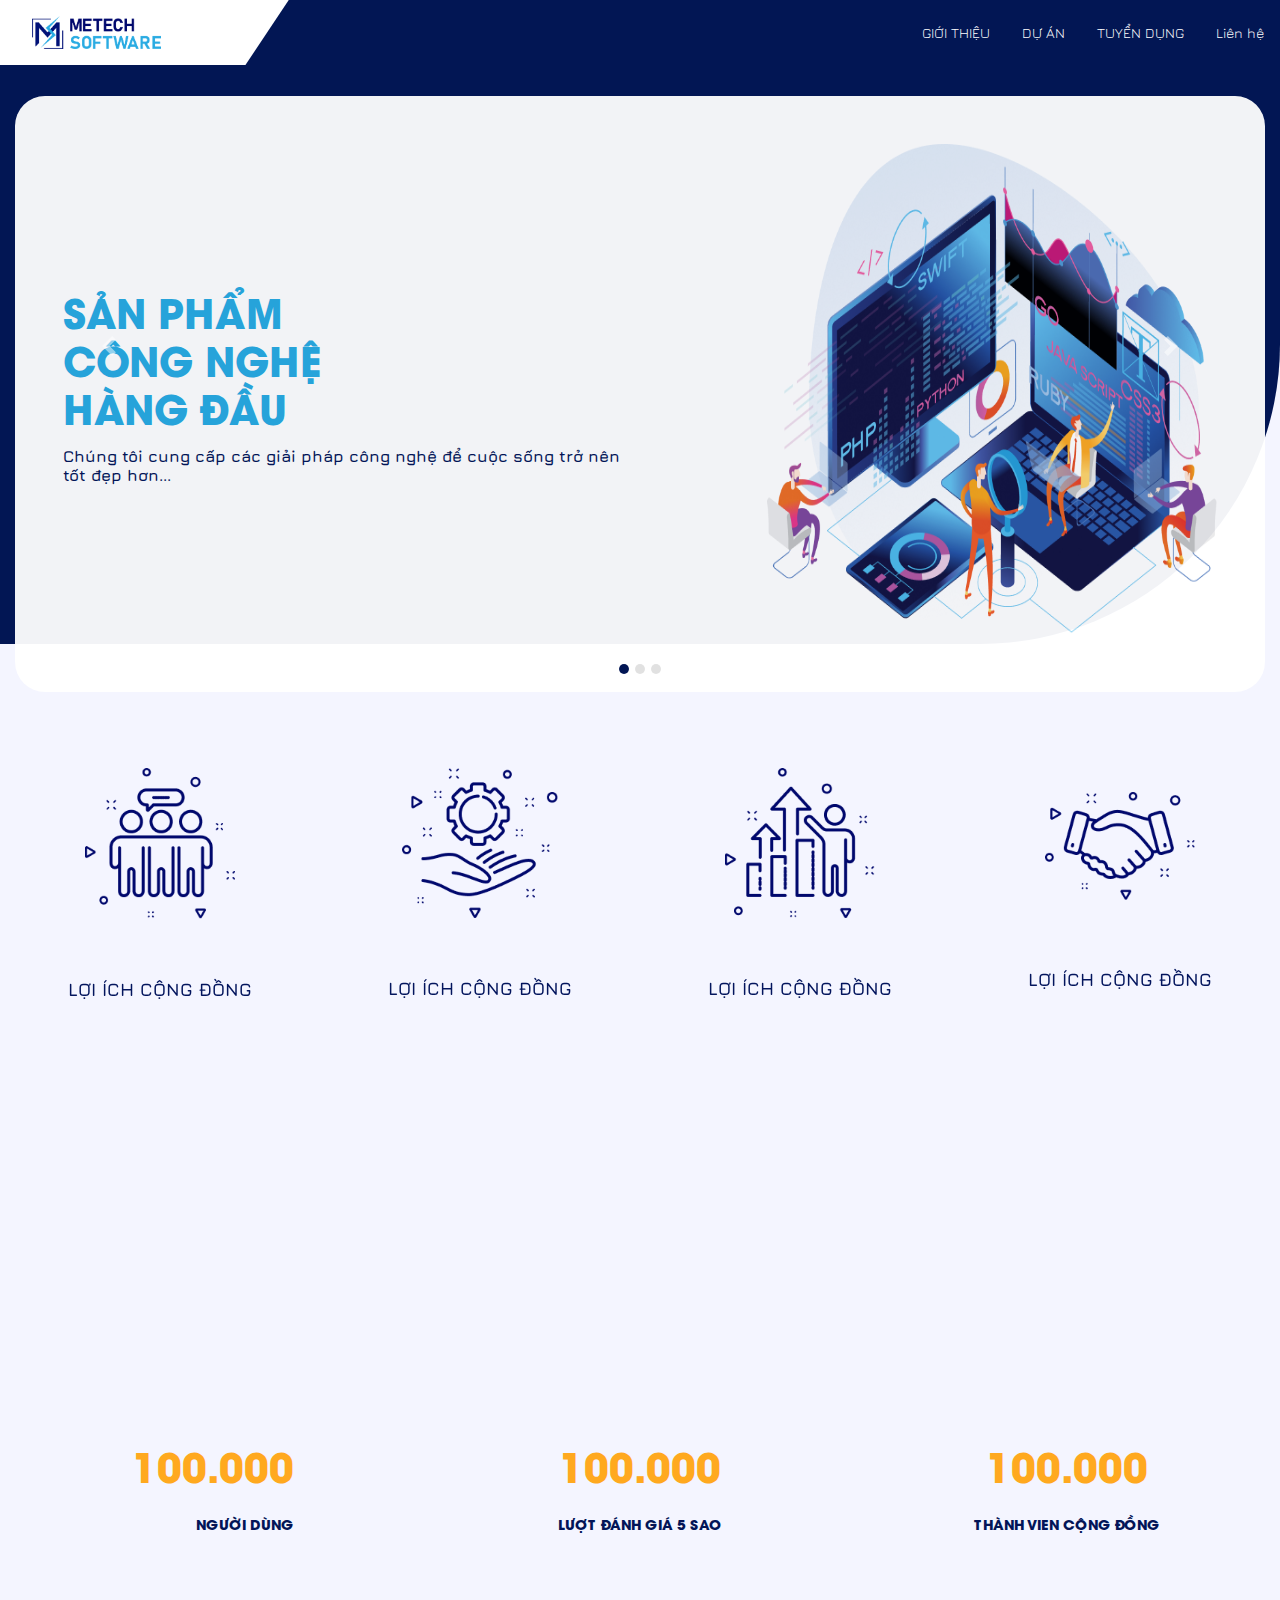
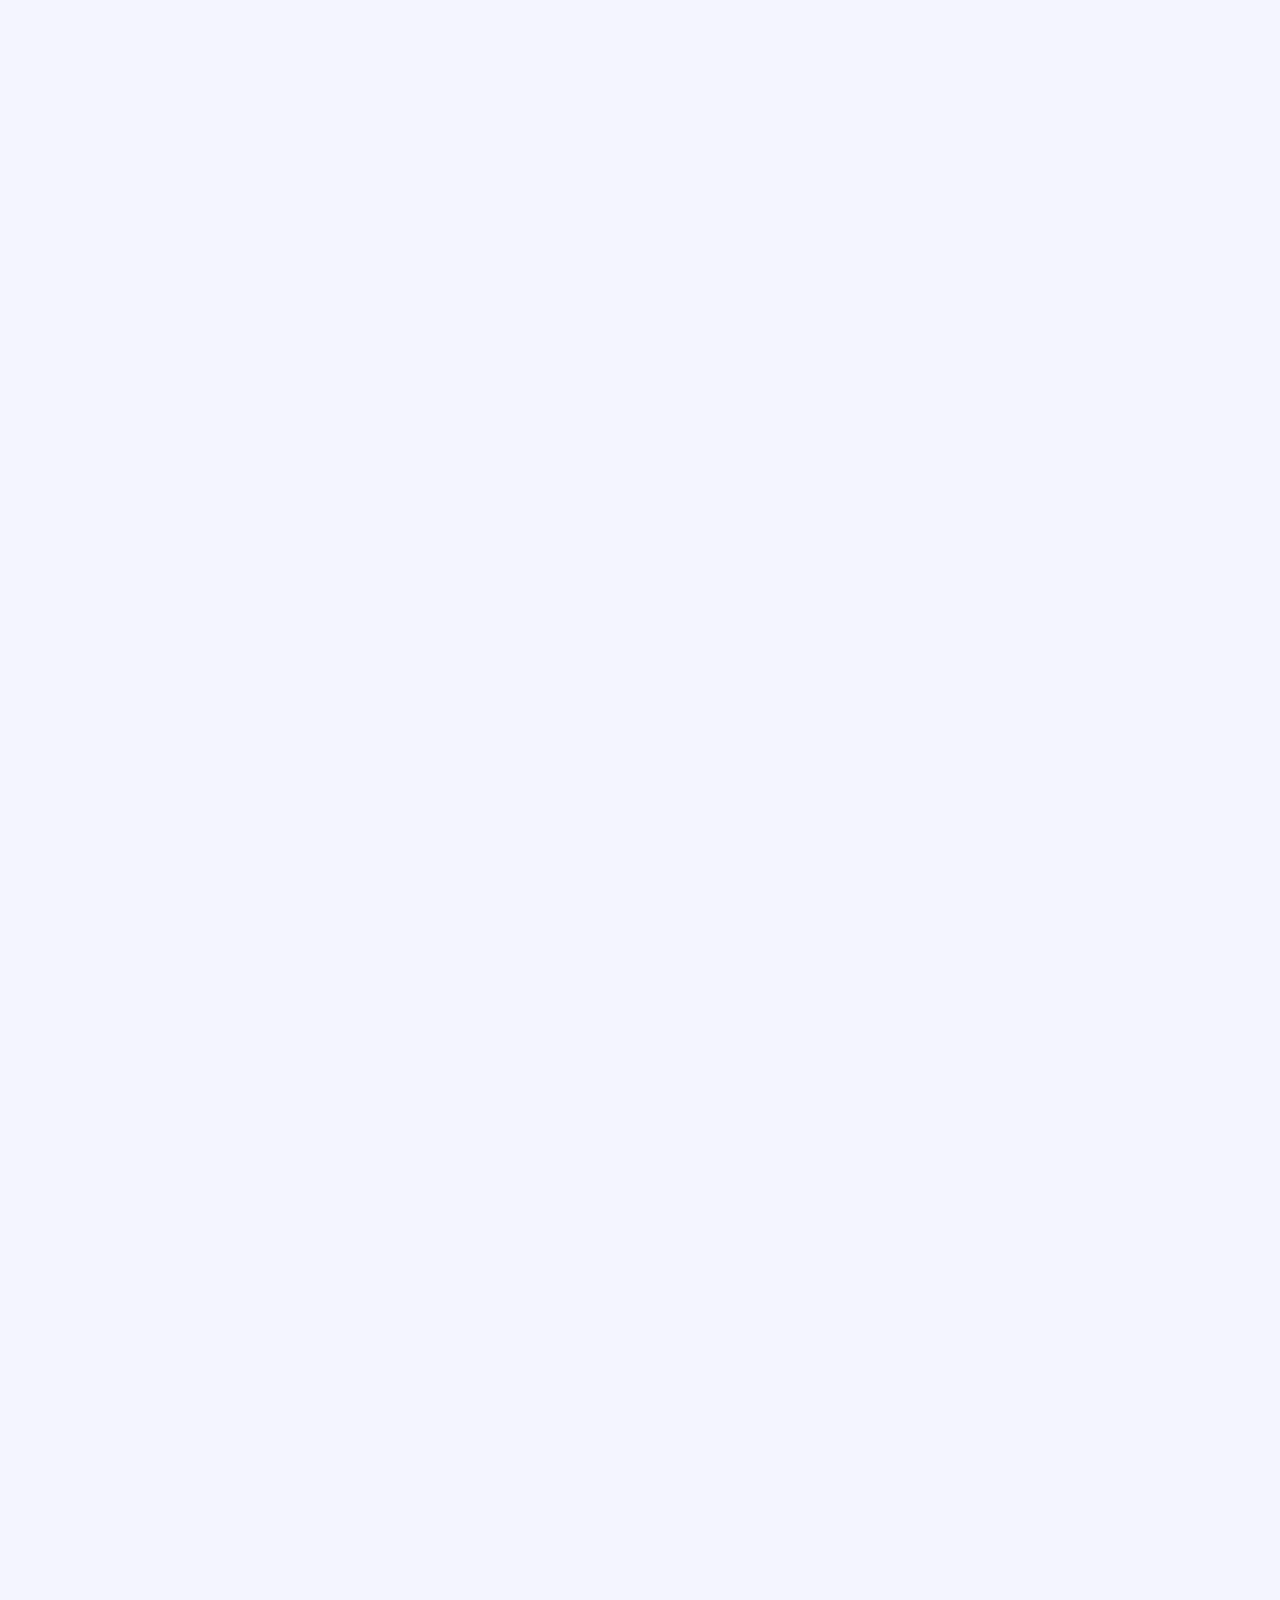
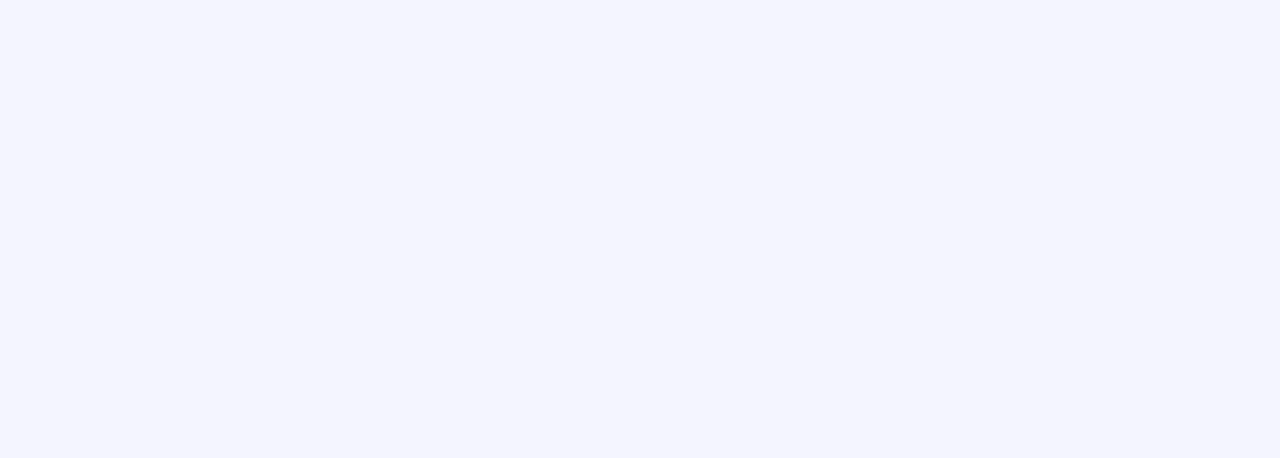
<file: index.html>
<!DOCTYPE html>
<html lang="en">

<head>
    <title>Metech Software</title>
    <meta charset="utf-8">
    <meta name="viewport" content="width=device-width, initial-scale=1, shrink-to-fit=no">
    <link rel="icon" type="image/png" sizes="16x16" href="/asset/image/favicon.png">
    <link href="https://fonts.googleapis.com/css?family=Jura:400,600&display=swap" rel="stylesheet">
    <link rel="stylesheet" href="/asset/font/fonts-vie-avantgarde/fonts.css">
    <link rel="stylesheet" href="/asset/font/font-awesome/css/all.min.css">
    <link rel="stylesheet" href="/asset/cdn/bootstrap-4.3.1-dist/css/bootstrap.min.css">

    <!-- Aos animation -->
    <link href="https://unpkg.com/aos@2.3.1/dist/aos.css" rel="stylesheet">

    <link rel="stylesheet" href="/asset/css/style.css">
    <link rel="stylesheet" href="./asset/css/developer.css">

    <!-- Link Animation -->
    <link rel="stylesheet" href="./asset/Animate/aos.css">
</head>


<body>
    <div class="home">
        <header id="header" class="myHeader"></header>
        <section class="content-slide mt-5">
            <div class="container">
                <div id="carouselExampleIndicators" class="carousel slide" data-ride="carousel" data-interval="3000">
                    <ol class="carousel-indicators">
                        <li data-target="#carouselExampleIndicators" data-slide-to="0" class="active"></li>
                        <li data-target="#carouselExampleIndicators" data-slide-to="1"></li>
                        <li data-target="#carouselExampleIndicators" data-slide-to="2"></li>
                    </ol>
                    <div class="carousel-inner">
                        <div class="carousel-item active h-100">
                            <div class="card card-slider">
                                <div class="card-body p-5">
                                    <div class="row align-items-center">
                                        <div class="col-md-6 text-md-left text-center">
                                            <h1 class="text-uppercase bold light-blue">Sản phẩm<br>công
                                                nghệ<br>hàng đầu
                                            </h1>
                                            <h6 class="font-jura dark-blue font-bold">Chúng tôi cung cấp các
                                                giải pháp
                                                công nghệ để cuộc sống trở nên tốt đẹp hơn...</h6>
                                        </div>
                                        <div class="col-md-6 text-md-right text-center">
                                            <img class="" src="/asset/image/background/home/slider-firt.png"
                                                alt="First slide">
                                        </div>
                                    </div>
                                </div>
                            </div>
                        </div>
                        <div class="carousel-item h-100">
                            <div class="card card-slider">
                                <div class="card-body p-5">
                                    <div class="row align-items-center">
                                        <div class="col-md-6 text-md-left text-center">
                                            <h1 class="text-uppercase bold light-blue">giải pháp<br>cho
                                                sự<br>thành công
                                            </h1>
                                            <h6 class="font-jura dark-blue font-bold">Chúng tôi cung cấp các
                                                giải pháp
                                                công nghệ để cuộc sống trở nên tốt đẹp hơn...</h6>
                                        </div>
                                        <div class="col-md-6 text-md-right text-center">
                                            <img class="" src="/asset/image/background/home/slider-second.png"
                                                alt="Second slide">
                                        </div>
                                    </div>
                                </div>
                            </div>
                        </div>
                        <div class="carousel-item h-100">
                            <div class="card card-slider">
                                <div class="card-body p-5">
                                    <div class="row align-items-center">
                                        <div class="col-md-6 text-md-left text-center">
                                            <h1 class="text-uppercase bold light-blue">đội ngũ<br> phát
                                                triển<br> tận
                                                tâm</h1>
                                            <h6 class="font-jura dark-blue font-bold">Chúng tôi cung cấp các
                                                giải pháp
                                                công nghệ để cuộc sống trở nên tốt đẹp hơn...</h6>
                                        </div>
                                        <div class="col-md-6 text-md-right text-center">
                                            <img class="" src="/asset/image/background/home/slider-end.png"
                                                alt="Third slide">
                                        </div>
                                    </div>
                                </div>
                            </div>
                        </div>
                    </div>
                    <a class="carousel-control-prev" href="#carouselExampleIndicators" role="button" data-slide="prev">
                        <span class="carousel-control-prev-icon" aria-hidden="true"></span>
                        <span class="sr-only">Previous</span>
                    </a>
                    <a class="carousel-control-next" href="#carouselExampleIndicators" role="button" data-slide="next">
                        <span class="carousel-control-next-icon" aria-hidden="true"></span>
                        <span class="sr-only">Next</span>
                    </a>
                </div>
            </div>
        </section>

        <section id="why" data-aos="fade-up">
            <div class="container">
                <div class="row ">
                    <div class="col-lg-3 col-md-6 col-6 d-flex justify-content-center">
                        <div class="card pt-4 card-why">
                            <div class="card-body text-center">
                                <img src="./asset/image/benefit.png" alt="" class="card-img-top w-75" />
                            </div>
                            <div class="card-body text-center">
                                <h5 class="card-title solution-title font-jura font-bold">LỢI ÍCH CỘNG ĐỒNG</h5>
                            </div>
                        </div>
                    </div>

                    <div class="col-lg-3 col-md-6 col-6 d-flex justify-content-center">
                        <div class="card pt-4 card-why">
                            <div class="card-body text-center">
                                <img src="./asset/image/setting-acount.png" alt="" class="card-img-top w-75" />

                            </div>
                            <div class="card-body text-center">
                                <h5 class="card-title solution-title font-jura font-bold">LỢI ÍCH CỘNG ĐỒNG</h5>
                            </div>
                        </div>
                    </div>

                    <div class="col-lg-3 col-md-6 col-6 d-flex justify-content-center">
                        <div class="card pt-4 card-why">
                            <div class="card-body text-center">
                                <img src="./asset/image/develope.png" alt="" class="card-img-top w-75" />
                            </div>
                            <div class="card-body text-center">
                                <h5 class="card-title solution-title font-jura font-bold">LỢI ÍCH CỘNG ĐỒNG</h5>
                            </div>

                        </div>
                    </div>

                    <div class="col-lg-3 col-md-6 col-6 d-flex justify-content-center">
                        <div class="card pt-5 card-why">
                            <div class="card-body text-center">
                                <img src="./asset/image/service.png" alt="" class="card-img-top w-75" />
                            </div>
                            <div class="card-body text-center">
                                <h5 class="card-title solution-title font-jura font-bold">LỢI ÍCH CỘNG ĐỒNG</h5>
                            </div>

                        </div>
                    </div>
                </div>
            </div>
        </section>

        <section class="data">
            <div class="container">
                <div class="row px-5 mb-5">
                    <div data-aos="fade-right" class="col-lg-4 col-md-12 col-12 data-content mt-5">
                        <h4 class="data-title bold">SỐ LIỆU THỐNG KÊ</h4>
                        <p class="description font-jura font-bold">
                            Các dự án của chúng tôi đã kết nối hàng ngàn người sử dụng và tạo nên một cộng đồng vững
                            mạnh. Hãy
                            nhìn lại
                            những số
                            liệu thống kê đáng chú ý của chúng tôi:
                        </p>
                    </div>
                    <div data-aos="fade-left" class="col-lg-8 col-md-12 col-12 text-center mt-5 ">
                        <img src="./asset/image/Chart.png" alt="" class="w-75 chart">
                    </div>
                </div>

                <div class="row">
                    <div class="col-lg-4 col-md-4 col-4 text-right d-flex justify-content-center">
                        <div>
                            <p class="counter counter-number bold">100.000</p>
                            <h4 class="counter-title bold">NGƯỜI DÙNG</h4>
                        </div>
                    </div>

                    <div class="col-lg-4 col-md-4 col-4 text-center d-flex justify-content-center">
                        <div>
                            <p class="counter counter-number bold">100.000</p>
                            <h4 class="counter-title bold">LƯỢT ĐÁNH GIÁ 5 SAO</h4>
                        </div>
                    </div>

                    <div class="col-lg-4 col-md-4 col-4 text-center d-flex justify-content-center">
                        <div>
                            <p class="counter counter-number bold">100.000</p>
                            <h4 class="counter-title bold">THÀNH VIEN CỘNG ĐỒNG</h4>
                        </div>
                    </div>
                </div>
            </div>
        </section>

        <section class="strength" data-aos="fade-up">
            <div class="container">
                <h3 class="strength-text mx-5">MỘT SỐ ĐIỂM MẠNH</h3>
                <div class="row mx-2">
                    <div class="col-lg-4 col-md-12 col-12">
                        <div class="card pt-4 card-strength">
                            <div class="card-body card-box">
                                <img src="./asset/image/Frame.png" alt="" class="card-img-top w-25" />
                            </div>
                            <div class="card-body card-box">
                                <h5 class="card-title strength-title bold">Cộng đồng</h5>
                                <p class="strength-content font-jura ">
                                    Cộng đồng chúng tôi xây dựng Giúp con người kết nối với nhau dễ dàng hơn. Đáp ứng
                                    những nhu
                                    cầu mà công
                                    ty khác chưa
                                    thực hiện tốt cho các bạn. Metech Software mang theo ý tưởng "Cung cấp cho khách
                                    hàng sự
                                    chất lượng",
                                    Chúng tôi sẻ chia
                                    đến cộng đồng chính là sự đam mê, sáng tạo, tỉ mỉ... và tất cả đều thấy được trong
                                    các công
                                    việc của
                                    nhóm
                                </p>
                            </div>
                        </div>
                    </div>

                    <div class="col-lg-4 col-md-12 col-12">
                        <div class="card pt-4 card-strength">
                            <div class="card-body card-box">
                                <img src="./asset/image/technology.png" alt="" class="card-img-top w-25" />
                            </div>
                            <div class="card-body card-box">
                                <h5 class="card-title strength-title bold">Công nghệ</h5>
                                <p class="strength-content font-jura ">
                                    Công nghệ chúng tôi mang lại là sự áp dụng một cách tiếp cận có hệ thống, có kỷ
                                    luật, và
                                    định lượng được
                                    cho việc phát
                                    triển, sử dụng và bảo trì phần mềm. Tư vấn thiết kế, triển khai giải pháp CNTT tổng
                                    thể cho
                                    người dùng.
                                </p>
                            </div>
                        </div>
                    </div>

                    <div class="col-lg-4 col-md-12 col-12">
                        <div class="card pt-4 card-strength">
                            <div class="card-body card-box">
                                <img src="./asset/image/solution.png" alt="" class="card-img-top w-25" />
                            </div>
                            <div class="card-body card-box">
                                <h5 class="card-title strength-title bold">Giải pháp</h5>
                                <p class="strength-content font-jura ">
                                    Giải pháp cho quản trị đào tạo nghiên cứu và các giải pháp tổng thể cho ngành công
                                    nghệ
                                    thông tin (giải
                                    pháp hỗ trợ
                                    nhanh chóng, chăm sóc khách hàng...) Chúng tôi không chỉ phát triển các giải pháp
                                    đáp ứng
                                    nhu cầu sử
                                    dụng cho con người
                                    mà còn đào tạo nhân lực để nối tiếp tương lai.
                                </p>
                            </div>
                        </div>
                    </div>
                </div>
            </div>
        </section>

        <section id="content">
            <div class="container">
                <div class="row">
                    <div data-aos="fade-up" class="col-lg-6 col-md-6 col-12 align-self-center">
                        <div class="img-item-1 text-item-1 bold">
                            <h1 class="phone">ứng dụng vì lợi ích cộng đồng</h1>
                            <p class="phone">Cùng chúng tôi chia sẻ dự án <img src="./asset/image/goshare.png" alt="">
                                cho cộng
                                đồng của bạn. Nơi giúp bạn giúp bạn đăng
                                tin chia sẽ những món đồ, vật dụng cho những
                                người cần nhanh chóng và dễ dàng
                            </p>
                            <img class="desktop" src="./asset/image/multi-phone.png" alt="">
                        </div>
                    </div>
                    <div data-aos="fade-up" class="col-lg-6 col-md-6 col-12 design-item-1 ">
                        <div class="">
                            <div class="row">
                                <div class="img-messS desktop">
                                    <img src="./asset/image/messenger-small.png" alt="" class="w-50"srcset="">
                                </div>
                                <div class="img-messL desktop">
                                    <img src="./asset/image/messenger-large.png" alt="" class="w-50"srcset="">
                                </div>
                            </div>
                            <div class="img-item-1 text-item-1 bold">
                                <h1 class="desktop">ứng dụng vì lợi ích cộng đồng</h1>
                                <p class="desktop py-2">Cùng chúng tôi chia sẻ dự án <img
                                        src="./asset/image/goshare.png" alt=""> cho cộng
                                    đồng của bạn. Nơi giúp bạn giúp bạn đăng
                                    tin chia sẽ những món đồ, vật dụng cho những
                                    người cần nhanh chóng và dễ dàng
                                </p>
                                <img class="phone" src="./asset/image/multi-phone.png" alt="">
                                <h5>tải ngay ứng dụng trên</h5>
                            </div>
                            <div class="iconApp-item-1">
                                <div class="container">
                                    <div class="row">
                                        <div class="col-sm-6 col-6">
                                            <img src="./asset/image/Ios-icon.png" alt="iosApp">
                                        </div>
                                        <div class="col-sm-6 col-6">
                                            <img src="./asset/image/CHPlay-icon.png" alt="chApp">
                                        </div>
                                    </div>
                                </div>
                            </div>
                        </div>
                    </div>
                </div>

                <!------------------------------------------------------->

                <div class="row">
                    <div data-aos="fade-up" class="col-lg-6 col-md-6 col-12 design-item-2">
                        <div class="img-mess-left text-right desktop">
                            <img src="./asset/image/messenger-large-left-1.png" alt="">
                        </div>
                        <div class="text-item-2 bold">
                            <h1>ứng dụng PHÁT TRIỂN GIẢI PHÁP</h1>
                            <p class="font-jura py-2"> <img src="./asset/image/C.png" alt="C"><span
                                    class="px-1">chotdon.vn</span> Tạo
                                và chốt đơn hàng nhanh chóng và tiện lợi, tiết kiệm chi phí
                                và thời gian, giải pháp hàng đầu cho các streamer bán hàng.</p>
                            <h5>tÌM HIỂU THÊM TẠI <a href="#" class="text-warning">chotdon.vn</a></h5>
                        </div>
                    </div>
                    <div data-aos="fade-up" class="col-lg-6 col-md-6 col-12 design-item-2 ">
                        <div class="img-mess-1-right desktop">
                            <img src="./asset/image/messenger-large-right-1.png" alt="" class="w-100">
                        </div>
                        <div class="img-mess-2-right desktop">
                            <img src="./asset/image/messenger-large-right-2.png" class="w-100" alt="">
                        </div>
                        <div class="img-laptop">
                            <img class="w-100" src="./asset/image/laptop.png" alt="ios-icon">
                        </div>
                    </div>
        </section>
    </div>


    <script src="/asset/cdn/jquery-3.3.1.slim.min.js"></script>
    <script src="/asset/cdn/popper.min.js"></script>
    <script src="/asset/cdn/bootstrap-4.3.1-dist/js/bootstrap.min.js"></script>
    <script src="/asset/javascipt/load-page.js"></script>

    <script src="https://unpkg.com/aos@2.3.1/dist/aos.js"></script>

    <script>
        AOS.init({
            duration: 1200,
            once: true,
        });
    </script>
    <!-- JS Animation -->
    <script src="./asset/Animate/aos.js"></script>
    <script>
        AOS.init({
            easing: 'ease-in-out-sine',
            duration: 1000,
            once: true,
        });
    </script>


</body>

</html>
</file>
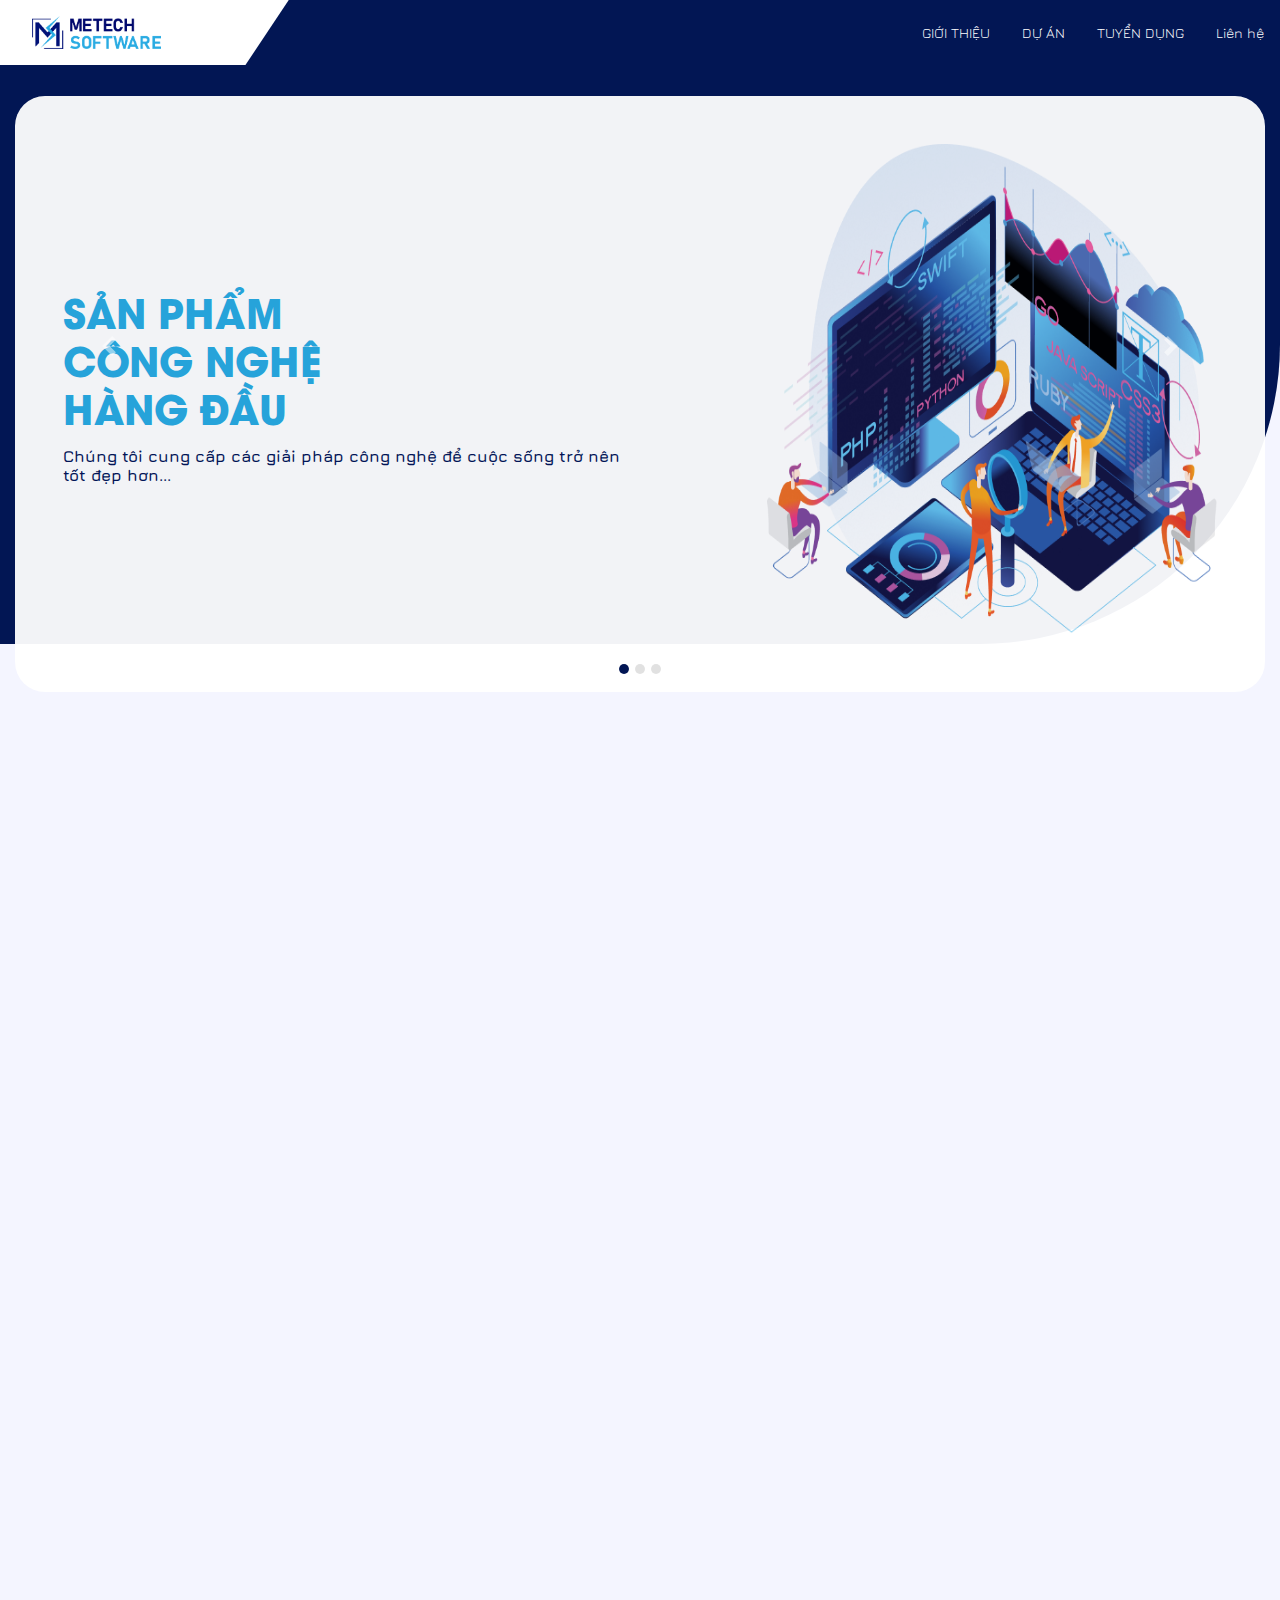
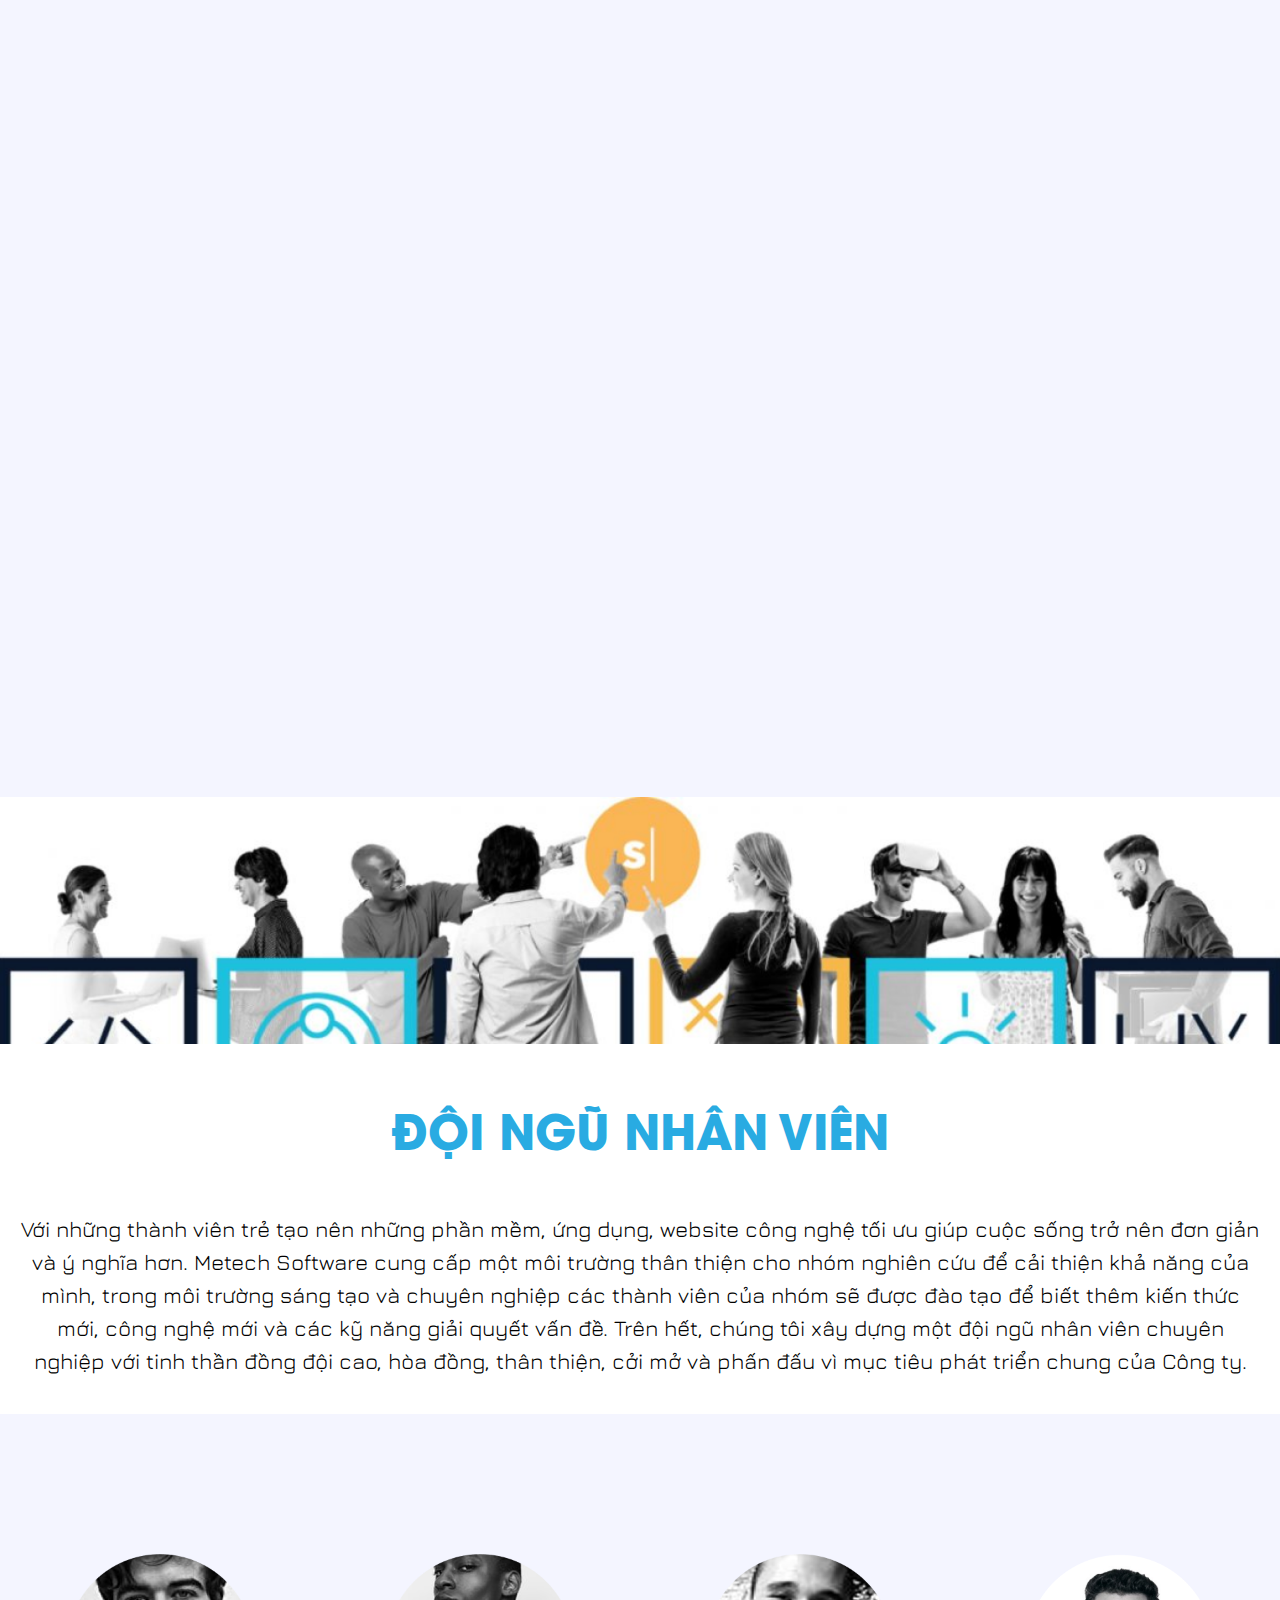
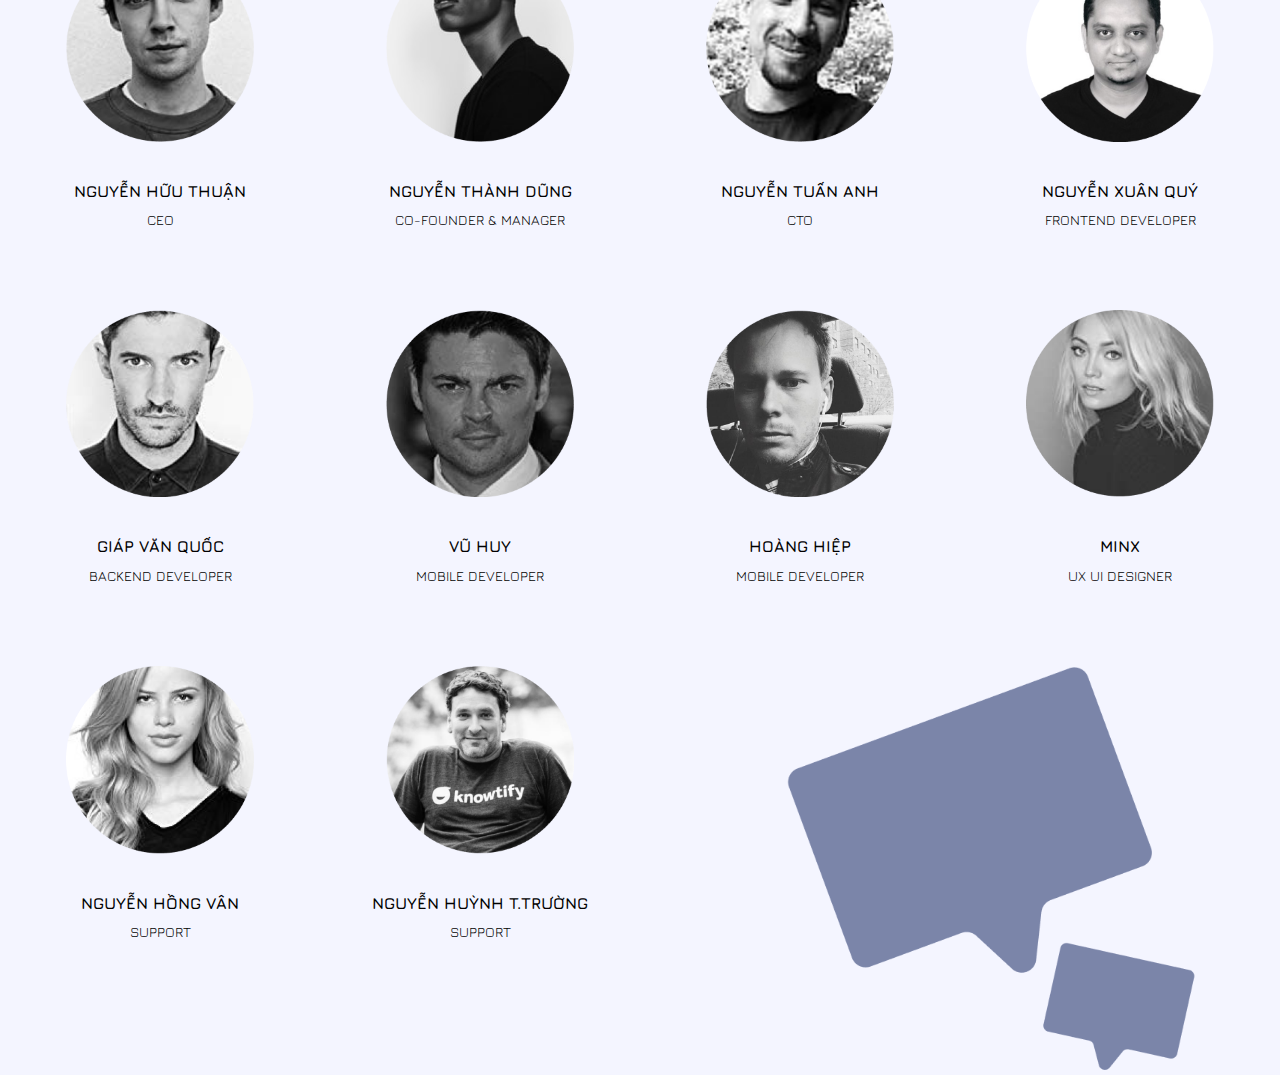
<file: content/info.html>
<!DOCTYPE html>
<html lang="en">
  <head>
    <title>Info</title>
    <!-- Required meta tags -->
    <meta charset="utf-8" />
    <meta
      name="viewport"
      content="width=device-width, initial-scale=1, shrink-to-fit=no"
    />

    <link
      rel="icon"
      type="image/png"
      sizes="16x16"
      href="/asset/image/favicon.png"
    />
    <link
      href="https://fonts.googleapis.com/css?family=Jura:400,600&display=swap"
      rel="stylesheet"
    />
    <link rel="stylesheet" href="/asset/font/fonts-vie-avantgarde/fonts.css" />
    <link
      rel="stylesheet"
      href="/asset/cdn/bootstrap-4.3.1-dist/css/bootstrap.min.css"
    />
    <link href="https://unpkg.com/aos@2.3.1/dist/aos.css" rel="stylesheet" />
    <link rel="stylesheet" href="../asset/css/developer.css" />
    <link rel="stylesheet" href="/asset/css/style.css" />
  </head>
  <body>
    <div class="home">
      <header id="header" class="myHeader"></header>
      <!-- carousel -->
      <section class="content-slide mt-5">
        <div class="container">
          <div
            id="carouselExampleIndicators"
            class="carousel slide"
            data-ride="carousel"
            data-interval="3000"
          >
            <ol class="carousel-indicators">
              <li
                data-target="#carouselExampleIndicators"
                data-slide-to="0"
                class="active"
              ></li>
              <li
                data-target="#carouselExampleIndicators"
                data-slide-to="1"
              ></li>
              <li
                data-target="#carouselExampleIndicators"
                data-slide-to="2"
              ></li>
            </ol>
            <div class="carousel-inner">
              <div class="carousel-item active h-100">
                <div class="card card-slider">
                  <div class="card-body p-5">
                    <div class="row align-items-center">
                      <div class="col-md-6 text-md-left text-center">
                        <h1 class="text-uppercase bold light-blue">
                          Sản phẩm<br />công nghệ<br />hàng đầu
                        </h1>
                        <h6 class="font-jura dark-blue font-bold">
                          Chúng tôi cung cấp các giải pháp công nghệ để cuộc
                          sống trở nên tốt đẹp hơn...
                        </h6>
                      </div>
                      <div class="col-md-6 text-md-right text-center">
                        <img
                          class=""
                          src="/asset/image/background/home/slider-firt.png"
                          alt="First slide"
                        />
                      </div>
                    </div>
                  </div>
                </div>
              </div>
              <div class="carousel-item h-100">
                <div class="card card-slider">
                  <div class="card-body p-5">
                    <div class="row align-items-center">
                      <div class="col-md-6 text-md-left text-center">
                        <h1 class="text-uppercase bold light-blue">
                          giải pháp<br />cho sự<br />thành công
                        </h1>
                        <h6 class="font-jura dark-blue font-bold">
                          Chúng tôi cung cấp các giải pháp công nghệ để cuộc
                          sống trở nên tốt đẹp hơn...
                        </h6>
                      </div>
                      <div class="col-md-6 text-md-right text-center">
                        <img
                          class=""
                          src="/asset/image/background/home/slider-second.png"
                          alt="Second slide"
                        />
                      </div>
                    </div>
                  </div>
                </div>
              </div>
              <div class="carousel-item h-100">
                <div class="card card-slider">
                  <div class="card-body p-5">
                    <div class="row align-items-center">
                      <div class="col-md-6 text-md-left text-center">
                        <h1 class="text-uppercase bold light-blue">
                          đội ngũ<br />
                          phát triển<br />
                          tận tâm
                        </h1>
                        <h6 class="font-jura dark-blue font-bold">
                          Chúng tôi cung cấp các giải pháp công nghệ để cuộc
                          sống trở nên tốt đẹp hơn...
                        </h6>
                      </div>
                      <div class="col-md-6 text-md-right text-center">
                        <img
                          class=""
                          src="/asset/image/background/home/slider-end.png"
                          alt="Third slide"
                        />
                      </div>
                    </div>
                  </div>
                </div>
              </div>
            </div>
            <a
              class="carousel-control-prev"
              href="#carouselExampleIndicators"
              role="button"
              data-slide="prev"
            >
              <span
                class="carousel-control-prev-icon"
                aria-hidden="true"
              ></span>
              <span class="sr-only">Previous</span>
            </a>
            <a
              class="carousel-control-next"
              href="#carouselExampleIndicators"
              role="button"
              data-slide="next"
            >
              <span
                class="carousel-control-next-icon"
                aria-hidden="true"
              ></span>
              <span class="sr-only">Next</span>
            </a>
          </div>
        </div>
      </section>
      <!-- end-carousel -->

      <!-- oriented -->
      <section class="oriented">
        <div class="container ">
          <div class="row align-items-center oriented-form ">
            <div
              class="col-lg-6 col-md-12 col-12 my-4 text-justify"
              data-aos="fade-right"
            >
              <span class="oriented-content font-jura">
                Metech Software là một mảng đang được đẩy mạnh của công ty công
                nghệ truyền thông Metech về nghiên cứu & phát triển phần mềm.
                Metech Software mang theo ý tưởng "Cung cấp cho người sử dụng
                những sản phẩm chất lượng", Chúng tôi thể hiện sự đam mê, sáng
                tạo, tỉ mỉ... qua các sản phẩm công nghệ mà công ty đã và đang
                thực hiện. Lập trình viên Metech Software của chúng tôi có kinh
                nghiệm làm việc qua nhiều dự án, luôn thay đổi và hoàn thiện mỗi
                ngày để đáp ứng nhu cầu của người sử dụng. Sản phẩm chúng tôi
                tạo ra theo nhu cầu thực tế, ứng dụng cao cho người sử dụng và
                phần lớn sử dụng trên môi trường online nên các bạn có thể truy
                cập mọi lúc, mọi nơi có phủ sóng internet.
              </span>
              <span class="main-content font-bold font-jura">
                Định hướng phát triển của công ty:</span
              >
              <span class="oriented-content font-jura">
                - Giữ vững và tăng tốc độ phát triển trên mọi chỉ tiêu: sự hài
                lòng của người sử dụng, đào tạo nguồn nhân lực trẻ và giỏi có
                đủkinh nghiệm,…
              </span>
              <span class="oriented-content font-jura">
                - Phát huy và nâng cao thế mạnh sẵn có của công ty về quản lý,
                sản xuất, thiết kế và phát triển phầnmềm,ứng dụng, website ,…lên
                một tầm cao mới để hoàn thiện và đáp ứng với những nhu cầu ngày
                càng cao của người sử dụng
              </span>
            </div>
            <div
              class="col-lg-6 col-md-12 col-12 text-center "
              data-aos="zoom-in-up"
            >
              <img
                src="../asset/image/background/info/tau-vu-tru.png"
                alt=""
                class="w-75"
              />
            </div>
          </div>
        </div>
      </section>
      <!-- end-oriented -->

      <!-- vision -->
      <section class="vision">
        <div class="container">
          <div class="row">
            <div
              class="col-lg-6 col-md-6 col-12 text-center"
              data-aos="fade-right"
            >
              <div class="vision-img">
                <img
                  src="../asset/image/background/info/tamnhin.png"
                  alt=""
<<<<<<< HEAD
                  class="w-100"
=======
                  class="w-75"
>>>>>>> thinh
                />
              </div>
            </div>
            <div
              class="col-lg-6 col-md-6 col-12 position-relative"
              data-aos="flip-right"
            >
              <div class="vision-box text-justify">
                <h4 class="vision-title font-jura font-bold">Tầm nhìn:</h4>
                <p class="vision-content font-jura">
                  Trờ thành một công ty được dẫn dắt bởi những đổi mới công
                  nghệ, cam kết mang lại sự hài lòng cao nhất cho người sử dụng,
                  mong muốn mang đến cho người dùng nhiều ứng dụng giúp cuộc
                  sống trở nên dễ dàng, tiện lợi hơn. Tạo ra những sản phẩm
                  hướng đến những giá trị đạo đức và nhân văn trong cuộc sống
                  hiện đại.
                </p>
              </div>
              <div class="vision-message">
                <img
                  src="../asset/image/background/info/message.png"
                  alt=""
                  class="w-100 "
                />
              </div>
              <div class="vision-message-md w-100 ">
                <img
                  src="../asset/image/background/info/message-1.png"
                  alt=""
                  class="w-50"
                />
              </div>
              <div class="vision-message-sm">
                <img
                  src="../asset/image/background/info/message-small.png"
                  alt=""
                  class="w-100"
                />
              </div>
              <div class="vision-message-xs">
                <img
                  src="../asset/image/background/info/message-2.png"
                  alt=""
                  class="w-100"
                />
              </div>
            </div>
          </div>
        </div>
      </section>
      <!-- end-vision -->

      <!-- staff -->
      <section class="staff">
        <div class="bg-staff">
          <img
            src="../asset/image/background/info/doi-ngu.png"
            alt=""
            class="w-100"
          />
        </div>
        <div class="staff-box">
          <h4 class="staff-title bold text-center ">ĐỘI NGŨ NHÂN VIÊN</h4>
          <p class="staff-content font-jura">
            Với những thành viên trẻ tạo nên những phần mềm, ứng dụng, website
            công nghệ tối ưu giúp cuộc sống trở nên đơn giản và ý nghĩa hơn.
            Metech Software cung cấp một môi trường thân thiện cho nhóm nghiên
            cứu để cải thiện khả năng của mình, trong môi trường sáng tạo và
            chuyên nghiệp các thành viên của nhóm sẽ được đào tạo để biết thêm
            kiến thức mới, công nghệ mới và các kỹ năng giải quyết vấn đề. Trên
            hết, chúng tôi xây dựng một đội ngũ nhân viên chuyên nghiệp với tinh
            thần đồng đội cao, hòa đồng, thân thiện, cởi mở và phấn đấu vì mục
            tiêu phát triển chung của Công ty.
          </p>
        </div>
      </section>
      <section class="member">
        <div class="container">
          <div class="row">
            <div class="col-lg-3 col-md-6 col-6 d-flex justify-content-center">
              <div class="card pt-4 card-why w-100">
                <div class="card-body text-center">
                  <img
                    src="../asset/image/background/info/avatar-thuan.png"
                    alt=""
                    class="card-img-top w-75"
                  />
                </div>
                <div class="card-body text-center">
                  <h5 class="member-name font-jura font-bold">
                    NGUYỄN HỮU THUẬN
                  </h5>
                  <p class="member-positon font-jura">CEO</p>
                </div>
              </div>
            </div>
            <div class="col-lg-3 col-md-6 col-6 d-flex justify-content-center">
              <div class="card pt-4 w-100 card-why">
                <div class="card-body text-center">
                  <img
                    src="../asset/image/background/info/avatar-dung.png"
                    alt=""
                    class="card-img-top w-75"
                  />
                </div>
                <div class="card-body text-center">
                  <h5 class="member-name font-jura font-bold">
                    NGUYỄN THÀNH DŨNG
                  </h5>
                  <p class="member-positon font-jura">CO-FOUNDER & MANAGER</p>
                </div>
              </div>
            </div>
            <div class="col-lg-3 col-md-6 col-6 d-flex justify-content-center">
              <div class="card pt-4 w-100 card-why">
                <div class="card-body text-center">
                  <img
                    src="../asset/image/background/info/avatar-tuan-anh.png"
                    alt=""
                    class="card-img-top w-75"
                  />
                </div>
                <div class="card-body text-center">
                  <h5 class="member-name font-jura font-bold">
                    NGUYỄN TUẤN ANH
                  </h5>
                  <p class="member-positon font-jura">CTO</p>
                </div>
              </div>
            </div>
            <div class="col-lg-3 col-md-6 col-6 d-flex justify-content-center">
              <div class="card pt-4 w-100 card-why">
                <div class="card-body text-center">
                  <img
                    src="../asset/image/background/info/avatar-quy.png"
                    alt=""
                    class="card-img-top w-75"
                  />
                </div>
                <div class="card-body text-center">
                  <h5 class="member-name font-jura font-bold">
                    NGUYỄN XUÂN QUÝ
                  </h5>
                  <p class="member-positon font-jura">FRONTEND DEVELOPER</p>
                </div>
              </div>
            </div>
          </div>

          <div class="row">
            <div class="col-lg-3 col-md-6 col-6 d-flex justify-content-center">
              <div class="card pt-4 card-why w-100">
                <div class="card-body text-center">
                  <img
                    src="../asset/image/background/info/avatar-quoc.png"
                    alt=""
                    class="card-img-top w-75"
                  />
                </div>
                <div class="card-body text-center">
                  <h5 class="member-name font-jura font-bold">GIÁP VĂN QUỐC</h5>
                  <p class="member-positon font-jura">BACKEND DEVELOPER</p>
                </div>
              </div>
            </div>
            <div class="col-lg-3 col-md-6 col-6 d-flex justify-content-center">
              <div class="card pt-4 w-100 card-why">
                <div class="card-body text-center">
                  <img
                    src="../asset/image/background/info/avatar-huy.png"
                    alt=""
                    class="card-img-top w-75"
                  />
                </div>
                <div class="card-body text-center">
                  <h5 class="member-name font-jura font-bold">VŨ HUY</h5>
                  <p class="member-positon font-jura">MOBILE DEVELOPER</p>
                </div>
              </div>
            </div>
            <div class="col-lg-3 col-md-6 col-6 d-flex justify-content-center">
              <div class="card pt-4 w-100 card-why">
                <div class="card-body text-center">
                  <img
                    src="../asset/image/background/info/avatar-hiep.png"
                    alt=""
                    class="card-img-top w-75"
                  />
                </div>
                <div class="card-body text-center">
                  <h5 class="member-name font-jura font-bold">HOÀNG HIỆP</h5>
                  <p class="member-positon font-jura">MOBILE DEVELOPER</p>
                </div>
              </div>
            </div>
            <div class="col-lg-3 col-md-6 col-6 d-flex justify-content-center">
              <div class="card pt-4 w-100 card-why">
                <div class="card-body text-center">
                  <img
                    src="../asset/image/background/info/avatar-minx.png"
                    alt=""
                    class="card-img-top w-75"
                  />
                </div>
                <div class="card-body text-center">
                  <h5 class="member-name font-jura font-bold">MINX</h5>
                  <p class="member-positon font-jura">UX UI DESIGNER</p>
                </div>
              </div>
            </div>
          </div>

          <div class="row position-relative">
            <div class="col-lg-3 col-md-6 col-6 d-flex justify-content-center">
              <div class="card pt-4 w-100 card-why">
                <div class="card-body text-center">
                  <img
                    src="../asset/image/background/info/avatar-van.png"
                    alt=""
                    class="card-img-top w-75"
                  />
                </div>
                <div class="card-body text-center">
                  <h5 class="member-name font-jura font-bold">
                    NGUYỄN HỒNG VÂN
                  </h5>
                  <p class="member-positon font-jura">SUPPORT</p>
                </div>
              </div>
            </div>
            <div class="col-lg-3 col-md-6 col-6 d-flex justify-content-center">
              <div class="card pt-4 w-100 card-why">
                <div class="card-body text-center">
                  <img
                    src="../asset/image/background/info/avatar-truong.png"
                    alt=""
                    class="card-img-top w-75"
                  />
                </div>
                <div class="card-body text-center">
                  <h5 class="member-name font-jura font-bold">
                    NGUYỄN HUỲNH T.TRƯỜNG
                  </h5>
                  <p class="member-positon font-jura">SUPPORT</p>
                </div>
              </div>
            </div>
            <div class="message-blue-lg">
              <img
                src="../asset/image/background/info/message-blue-lg.png"
                alt=""
                class="w-75"
              />
            </div>
            <div class="message-blue-sm">
              <img
                src="../asset/image/background/info/message-blue-sm.png"
                alt=""
                class="w-75"
              />
            </div>
          </div>
        </div>
      </section>

      <!-- end-staff -->
    </div>

    <script src="/asset/cdn/jquery-3.3.1.slim.min.js"></script>
    <script src="/asset/cdn/popper.min.js"></script>
    <script src="/asset/cdn/bootstrap-4.3.1-dist/js/bootstrap.min.js"></script>
    <script src="/asset/javascipt/load-page.js"></script>
    <!-- Aos-animation -->
    <script src="https://unpkg.com/aos@2.3.1/dist/aos.js"></script>
    <script src="../asset/javascipt/onscroll-header.js"></script>

    <script>
      AOS.init({
        duration: 1200,
        once: true
      });
    </script>
  </body>
</html>
</file>
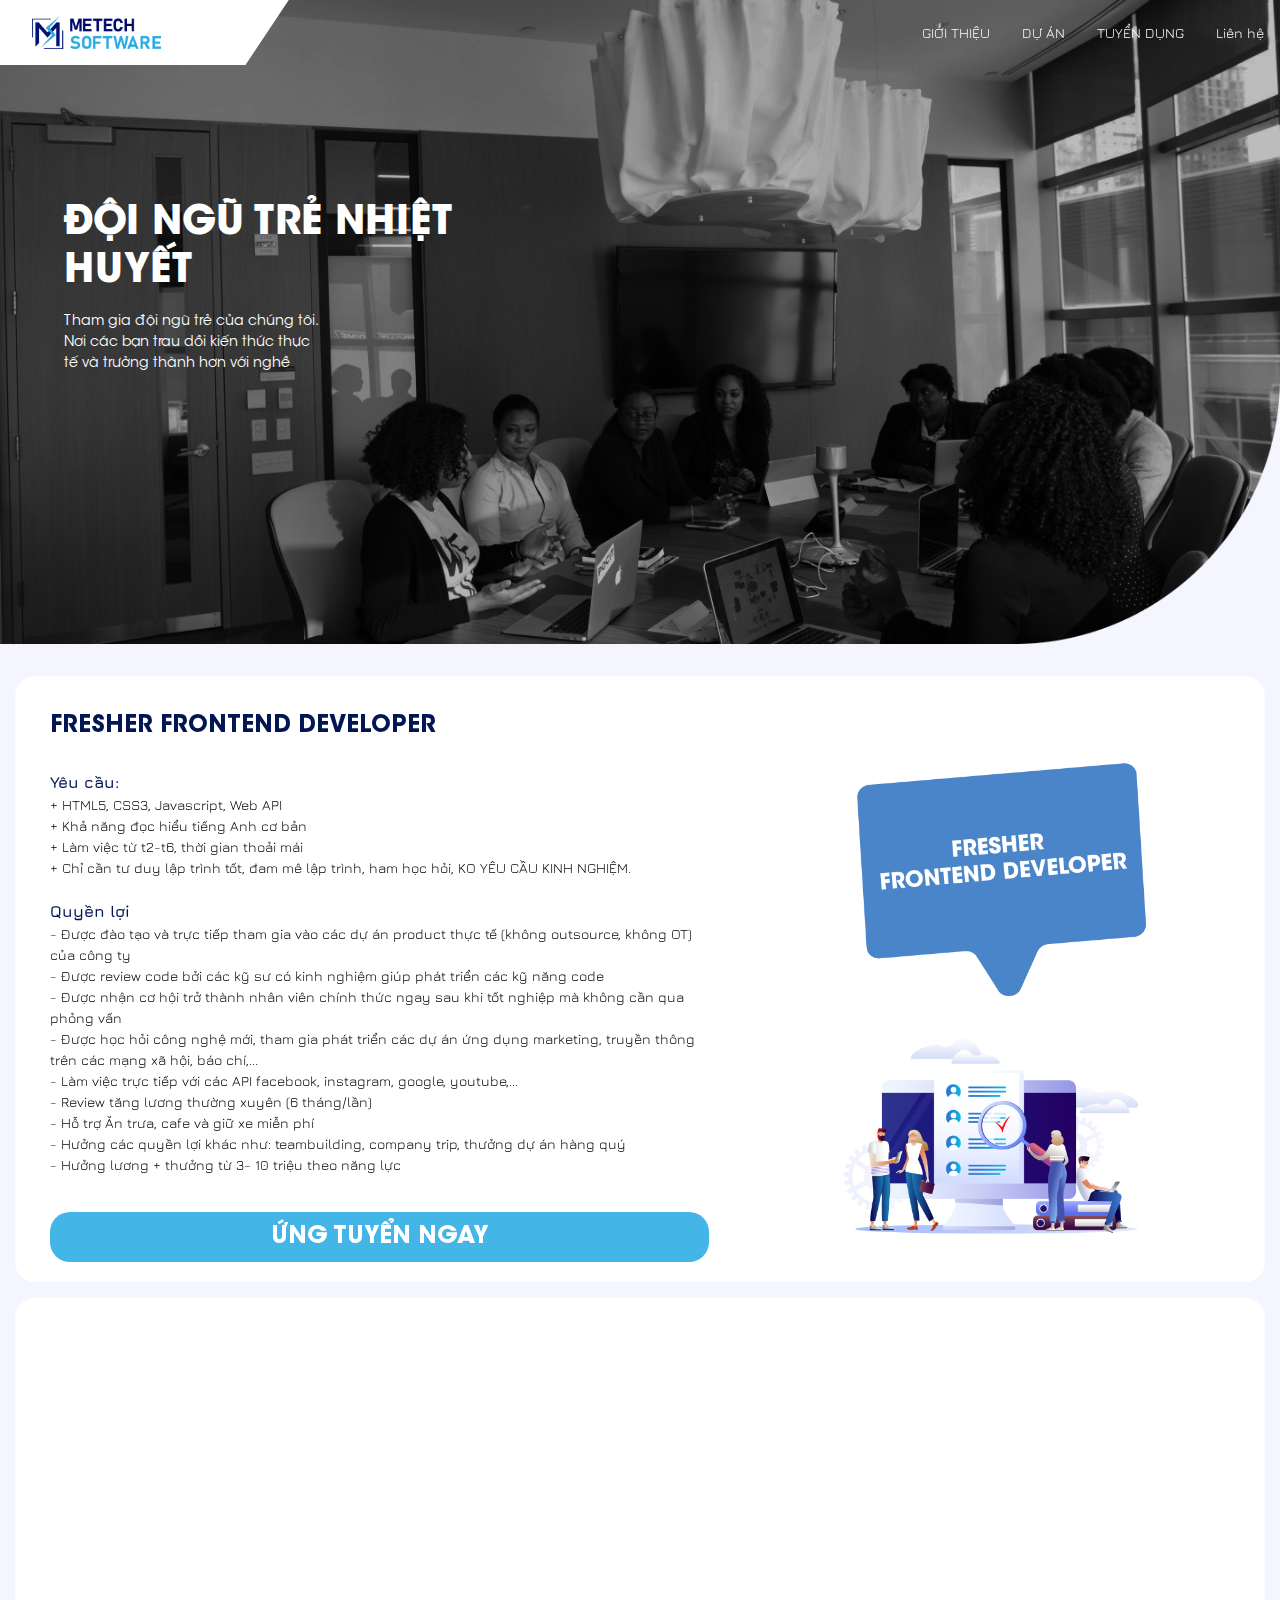
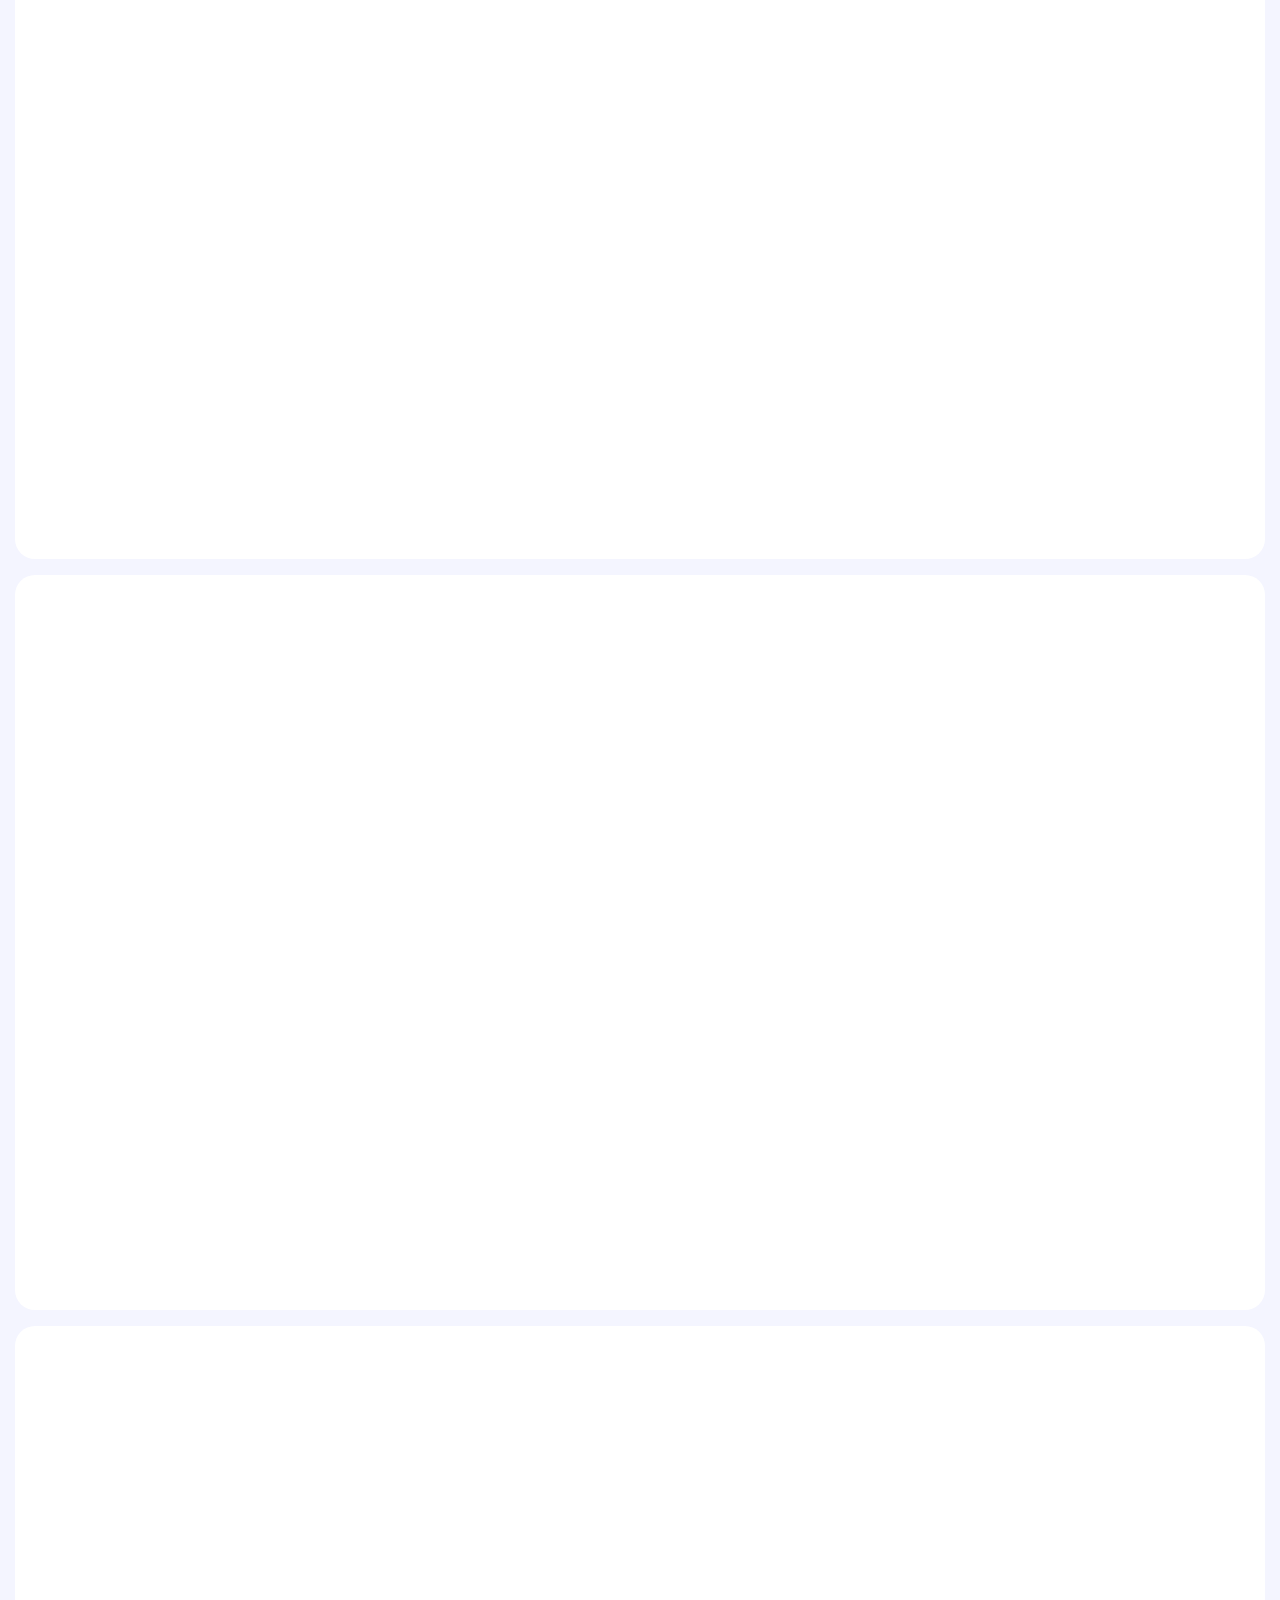
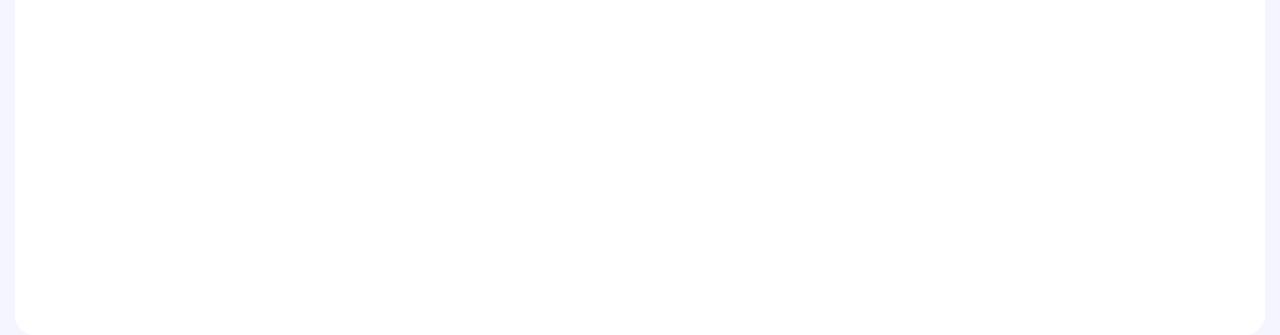
<file: content/recruitment.html>
<!doctype html>
<html lang="en">

<head>
    <title>Metech Software</title>
    <meta charset="utf-8">
    <meta name="viewport" content="width=device-width, initial-scale=1, shrink-to-fit=no">
    <link rel="icon" type="image/png" sizes="16x16" href="/asset/image/favicon.png">
    <link href="https://fonts.googleapis.com/css?family=Jura:400,600&display=swap" rel="stylesheet">
    <link rel="stylesheet" href="/asset/font/fonts-vie-avantgarde/fonts.css">
    <link rel="stylesheet" href="/asset/font/font-awesome/css/all.min.css">
    <link rel="stylesheet" href="/asset/cdn/bootstrap-4.3.1-dist/css/bootstrap.min.css">
    <link rel="stylesheet" href="/asset/css/style.css">
    <link rel="stylesheet" href="../asset/css/recruitment.css">

    <!-- Link Animation -->
    <link rel="stylesheet" href="../asset/Animate/aos.css">
</head>

<body>

    <div class="rec">
        <header id="header" class="myHeader"></header>
        <div class="img-header">
            <img class="w-100 h-100" src="../asset/image/recruitment/header.png" alt="">
        </div>
        <div class="text-header text-white">
            <h1 class="bold pb-2">đội ngũ trẻ nhiệt huyết</h1>

            <p class="font-Jura">Tham gia đội ngũ trẻ của chúng tôi. Nơi các bạn trau dồi kiến thức
                thực tế và trưởng thành hơn với nghề</p>
        </div>

        <section id="content">
            <div class="container">
                <div class="row bg-item mb-3">
                    <div class="col-sm-7 col-12" data-aos="zoom-in-right">
                        <div class="img-design phone">
                            <img src="../asset/image/recruitment/frontend.png" alt="">
                        </div>
                        <div class="text-content">
                            <h1 class="bold pt-3">Fresher FrontEnd Developer</h1>
                            <p class="font-jura"><br>
                                <span class="span-text">Yêu cầu:</span><br>
                                + HTML5, CSS3, Javascript, Web API<br>
                                + Khả năng đọc hiểu tiếng Anh cơ bản<br>
                                + Làm việc từ t2-t6, thời gian thoải mái<br>
                                + Chỉ cần tư duy lập trình tốt, đam mê lập trình,
                                ham học hỏi, KO YÊU CẦU KINH NGHIỆM.<br><br>
                                <span class="span-text">Quyền lợi</span><br>
                                - Được đào tạo và trực tiếp tham gia vào các dự án
                                product thực tế (không outsource, không OT) của công ty <br>
                                - Được review code bởi các kỹ sư có kinh nghiệm giúp phát
                                triển các kỹ năng code <br>
                                - Được nhận cơ hội trở thành nhân viên chính thức ngay sau khi
                                tốt nghiệp mà không cần qua phỏng vấn <br>
                                - Được học hỏi công nghệ mới, tham gia phát triển các dự án ứng
                                dụng marketing, truyền thông trên các mạng xã hội, báo chí,...<br>
                                - Làm việc trực tiếp với các API facebook, instagram, google, youtube,...<br>
                                - Review tăng lương thường xuyên (6 tháng/lần)<br>
                                - Hỗ trợ Ăn trưa, cafe và giữ xe miễn phí <br>
                                - Hưởng các quyền lợi khác như: teambuilding, company trip,
                                thưởng dự án hàng quý <br>
                                - Hưởng lương + thưởng từ 3- 10 triệu theo năng lực
                                <br>
                                <br>
                            </p>
                            <div class="btn-text">
                                <button type="button" class="btn bold">ứng tuyển ngay</button>
                            </div>
                        </div>
                    </div>
                    <div class="col-sm-5 col-12 align-self-center" data-aos="zoom-in-left">
                        <div class="img-design desktop">
                            <img src="../asset/image/recruitment/frontend.png" alt="">
                        </div>

                    </div>
                </div>
                <div class="row bg-item mb-3">
                    <div class="col-sm-7 col-12" data-aos="zoom-in-right">
                        <div class="img-design phone">
                            <img src="../asset/image/recruitment/backend.png" alt="">
                        </div>
                        <div class="text-content">
                            <h1 class="bold pt-3">Fresher FrontEnd Developer</h1>
                            <p class="font-jura"><br>
                                <span class="span-text">MÔ TẢ CÔNG VIỆC:</span><br>
                                - Lập trình web app theo yêu cầu của Công ty<br>
                                - Lập trình các ứng dụng trên nền web theo yêu cầu của cấp quản lý.<br>
                                - Phát triển, triển khai website, các ứng dụng trên nền web sử dụng ngôn
                                ngữ PHP, MySQL, NodeJs, MongoDB.<br>
                                - Lập kế hoạch, phối hợp công việc với các thành viên khác trong nhóm.<br><br>
                                <span class="span-text">YÊU CẦU ỨNG VIÊN:</span><br>
                                - Có kiến thức về lập trình hướng đối tượng
                                product thực tế (không outsource, không OT) của công ty <br>
                                - Có kiến thức framework ( Laravel, Codelgniter ,..) ) hoặc ExpressJs <br>
                                - Có khả năng làm việc độc lập và nhóm. <br>
                                - Hiểu biết truy vấn database MySQL.<br>
                                - Tiếp thu nhanh công nghệ mới, sáng tạo, ham học hỏi, cầu tiến.<br>
                                - Có khả năng tự học và đọc hiểu tốt các tài liệu kỹ thuật bằng tiếng anh.<br>
                                - Ưu tiên có kinh nghiệm đã làm trên các dự án web PHP & MySQL.<br>
                                - Ưu tiên ứng viên biết sử dụng git,trello<br><br>
                                <span class="span-text">QUYỀN LỢI ĐƯỢC HƯỞNG</span><br>
                                + Được tranning bằng plan chuyên nghiệp, có mục tiêu rõ ràng.<br>
                                + Học tập, làm việc trong môi trường chuyên nghiệp.<br>
                                + Được đào tạo và trực tiếp tham gia vào các dự án product
                                thực tế (không outsource, không OT) của công ty<br>
                                + Được review code bởi các kỹ sư có kinh nghiệm giúp phát triển các kỹ năng code <br>
                                + Được nhận cơ hội trở thành nhân viên chính thức ngay sau khi tốt nghiệp mà không cần
                                qua phỏng vấn <br>
                                + Được hỗ trợ chi phí thực tập <br>
                                + Hỗ trợ cơm trưa, cafe, giữ xe miễn phí và chi phí đi lại <br>
                                + Hưởng các quyền lợi khác như: teambuilding, company trip, thưởng dự án hàng quý <br>
                                + Startup nên rất thoải mái về mọi mặt <br>
                                <br>
                                <br>
                            </p>
                            <div class="btn-text">
                                <button type="button" class="btn bold">ứng tuyển ngay</button>
                            </div>
                        </div>
                    </div>
                    <div class="col-sm-5 col-12 align-self-center" data-aos="zoom-in-left">
                        <div class="img-design desktop">
                            <img src="../asset/image/recruitment/backend.png" alt="">
                        </div>

                    </div>
                </div>
                <div class="row bg-item mb-3">
                    <div class="col-sm-7 col-12" data-aos="zoom-in-right">
                        <div class="img-design phone">
                            <img src="../asset/image/recruitment/designer.png" alt="">
                        </div>
                        <div class="text-content">
                            <h1 class="bold pt-3">Graphic Designer Intern</h1>
                            <p class="font-jura"><br>
                                <span class="span-text">MÔ TẢ CÔNG VIỆC:</span><br>
                                - Thiết kế các poster, banner quảng cáo online (Google Display Ads,
                                Facebook Ads, Banner Website)<br>
                                - Thiết kế các sản phẩm khác phục vụ hoạt động của công ty (standee, backdrop, . .
                                .)<br>
                                - Công việc cụ thể sẽ được trao đổi trong buổi phỏng vấn<br><br>
                                <span class="span-text">YÊU CẦU ỨNG VIÊN:</span><br>
                                - Sinh viên năm cuối Đại học/Cao đẳng trở lên chuyên ngành thiết kế đồ họa,
                                mỹ thuật hoặc các chuyên ngành liên quan.<br>
                                - Hiểu biết các phần mềm thiết kế: Photoshop, Illustrator,...<br>
                                - Không cần quá “art”, biết lắng nghe tiếp thu<br>
                                - Yêu thích thiết kế, quảng cáo, truyền thông.<br>
                                - Nắm bắt công việc nhanh, chịu được áp lực công việc cao.<br>
                                - Nhanh nhẹn, nhiệt tình, ham học hỏi, năng động và trung thực<br><br>
                                <span class="span-text">QUYỀN LỢI ĐƯỢC HƯỞNG</span><br>
                                + Học tập, làm việc trong môi trường chuyên nghiệp,
                                Được đinh hướng phát triển theo khả năng của bản thân.<br>
                                + Được nhận cơ hội trở thành nhân viên chính thức ngay sau khi tốt nghiệp mà không cần
                                qua phỏng vấn<br>
                                + Được hỗ trợ chi phí thực tập <br>
                                + Hỗ trợ cơm trưa, cafe, giữ xe miễn phí và chi phí đi lại <br>
                                + Hưởng các quyền lợi khác như: teambuilding, company trip, thưởng dự án hàng quý <br>
                                + Startup nên rất thoải mái về mọi mặt <br>
                                <br>
                                <br>
                            </p>
                            <div class="btn-text">
                                <button type="button" class="btn bold">ứng tuyển ngay</button>
                            </div>
                        </div>
                    </div>
                    <div class="col-sm-5 col-12 align-self-center" data-aos="zoom-in-left">
                        <div class="img-design desktop">
                            <img src="../asset/image/recruitment/designer.png" alt="">
                        </div>
                    </div>
                </div>
                <div class="row bg-item mb-3">
                    <div class="col-sm-7 col-12" data-aos="zoom-in-right">
                        <div class="img-design phone">
                            <img src="../asset/image/recruitment/videoeditor.png" alt="">
                        </div>
                        <div class="text-content">
                            <h1 class="bold pt-3">VIDEO EDITOR</h1>
                            <p class="font-jura"><br>
                                <span class="span-text">MÔ TẢ CÔNG VIỆC:</span><br>
                                - Dựng video cho Kênh youtube<br>
                                - Dựng video, chỉnh sửa, cắt ghép, thiết kế các video, sản phẩm quảng cáo
                                theo nội dung đã được duyệt từ Biên tập viên<br><br>
                                <span class="span-text">YÊU CẦU ỨNG VIÊN:</span><br>
                                - Sử dụng thành thạo phần mềm ADOBE PREMIERE và Adobe After Effect các phần
                                mềm chỉnh sửa ảnh, video khác.<br>
                                - Đã có những sản phẩm thực tế<br>
                                - Trung thực, nhiệt tình, có khả năng lắng nghe, trao đổi, làm việc nhóm tốt.<br>
                                - Kinh nghiệm : 1 năm trở lên đã làm các sản phẩm về video youtube<br><br>
                                <span class="span-text">QUYỀN LỢI ĐƯỢC HƯỞNG</span><br>
                                + Học tập, làm việc trong môi trường chuyên nghiệp,
                                Được đinh hướng phát triển theo khả năng của bản thân.<br>
                                + Hỗ trợ cơm trưa, cafe, giữ xe miễn phí và chi phí đi lại <br>
                                + Hưởng các quyền lợi khác như: teambuilding, company trip, thưởng dự án hàng quý <br>
                                + Startup nên rất thoải mái về mọi mặt <br>
                                <br>
                                <br>
                            </p>
                            <div class="btn-text">
                                <button type="button" class="btn bold">ứng tuyển ngay</button>
                            </div>
                        </div>
                    </div>
                    <div class="col-sm-5 col-12 align-self-center" data-aos="zoom-in-left">
                        <div class="img-design desktop">
                            <img src="../asset/image/recruitment/videoeditor.png" alt="">
                        </div>
                    </div>
                </div>
            </div>
        </section>
    </div>



    <script src="/asset/cdn/jquery-3.3.1.slim.min.js"></script>
    <script src="/asset/cdn/popper.min.js"></script>
    <script src="/asset/cdn/bootstrap-4.3.1-dist/js/bootstrap.min.js"></script>
    <script src="/asset/javascipt/load-page.js"></script>
    <script src="../asset/javascipt/onscroll-header.js"></script>

    <!-- JS Animation -->
    <script src="../asset/Animate/aos.js"></script>
    <script>
        AOS.init({
            easing: 'ease-in-out-sine',
            duration: 1000,
            once: true
        });
    </script>
</body>

</html>
</file>
<file: asset/font/fonts-vie-avantgarde/fonts.css>
@font-face {
    font-family: VIEAvantGardeRegular;
    src: url(vie-avantgarde.eot);
    src: url(vie-avantgarde.eot) format('embedded-opentype'), url(vie-avantgarde.woff) format('woff'),
        url(vie-avantgarde.ttf) format('truetype'), url(vie-avantgarde.svg#VIEAvantGardeRegular) format('svg');
}
@font-face {
    font-family: VIEAvantGardeBold;
    src: url(vie-avantgardebold.eot);
    src: url(vie-avantgardebold.eot) format('embedded-opentype'), url(vie-avantgardebold.woff) format('woff'),
        url(vie-avantgardebold.ttf) format('truetype'), url(vie-avantgardebold.svg#VIEAvantGardeBold) format('svg');
}
@font-face {
    font-family: VIEAvantGardeDemibold;
    src: url(vie-avantgardedemibold.eot);
    src: url(vie-avantgardedemibold.eot) format('embedded-opentype'), url(vie-avantgardedemibold.woff) format('woff'),
        url(vie-avantgardedemibold.ttf) format('truetype'),
        url(vie-avantgardedemibold.svg#VIEAvantGardeDemibold) format('svg');
}
</file>
<file: asset/css/style.css>
#header {
  position: fixed;
  width: 100%;
  z-index: 2;
  top: 0;
}

body {
  max-height: 100vh;
  margin: 0;
  font-style: normal;
  font-weight: normal;
  font-size: 14px;
  line-height: 1.5;
  color: #000000;
  text-align: left;
  font-family: VIEAvantGardeRegular;
  background-color: #f4f5ff;
  -webkit-font-smoothing: antialiased;
  -moz-osx-font-smoothing: grayscale;
  height: 100%;
  margin: 0 auto;
  overflow: scroll;
}
@media screen and (min-width: 1200px) {
  .container {
    max-width: 1400px;
  }
  .carousel-item img {
    height: 500px;
    width: 80% !important;
  }
}
@media screen and (min-width: 1400px) {
  .container {
    max-width: 1600px;
  }
  .carousel-item img {
    height: 500px;
    width: 80% !important;
  }
}

@media screen and (max-width: 768px) {
  .carousel-item img {
    height: 200px;
    width: 80% !important;
  }
}
.font-jura {
  font-family: "Jura", sans-serif !important;
}
.font-bold {
  font-weight: bold;
}
.bold {
  font-family: VIEAvantGardeBold;
}
.home .navbar {
  background: #021654;
}
.home .navbar li a {
  color: white;
}
.rec .navbar {
  background: transparent;
}
.rec .navbar li a {
  color: white;
}
.navbar-collapse a:hover {
  color: #ffffff;
  border-bottom: 3px solid #ffffff;
  padding-bottom: 5px;
}
.navbar-brand {
  font-size: 16px;
}
.bg-logo {
  clip-path: polygon(0 0, 100% 0%, 85% 100%, 0% 100%);
  background-color: white;
  padding: 1rem 8rem 1rem 2rem !important;
}
section .content {
  padding-top: 200px;
}
.card-slider {
  background: #ffffff;
  opacity: 0.95;
  border-radius: 30px;
  border: 0px;
}
.dark-blue {
  color: #031558;
}
.light-blue {
  color: #29abe2;
}

.carousel-indicators li {
  width: 10px;
  height: 10px;
  border-radius: 100%;
  margin-top: 20px;
  background-color: #c4c4c4;
}
.carousel-indicators li.active {
  background-color: #021654;
  width: 10px;
  height: 10px;
  border-radius: 100%;
}
.content-slide {
  background: #021654;
  border-radius: 0px 0px 300px 0px;
  margin-top: -3rem;
}
.carousel-indicators {
  bottom: -3.5rem;
}
.carousel-inner {
  bottom: -3rem;
}

.fixed-header {
  background-color: #021654 !important;
  opacity: 0.5;
}
</file>
<file: asset/css/developer.css>
*,
*:before,
*:after {
  box-sizing: border-box;
}

.phone {
  display: none;
}

.desktop {
  display: block;
}

/* Begin: content-item-1 */

.design-item-1 {
  top: 10rem;
}

.img-item-1 img {
  padding: 100px 50px;
  width: 100%;
  height: 100%;
}

.text-item-1 h1 {
  text-transform: uppercase;
  color: #29abe2;
  padding-right: 8rem;
}

.text-item-1 p {
  font-family: Jura !important;
  color: #031558;
}

.text-item-1 p img {
  width: 107px;
  padding: 0;
  margin-bottom: 10px;
}

.text-item-1 h5 {
  text-transform: uppercase;
  color: #031558;
}

.iconApp-item-1 .container .row .col-sm-6 img {
  width: 100%;
  padding: 20px;
}

.img-messS {
  position: absolute;
  top: -8rem;
  left: 14rem;
}

.img-messS img {
  width: 100%;
  height: 100%;
}

.img-messL {
  position: absolute;
  top: -6rem;
  left: 20rem;
}

.img-messL img {
  width: 100%;
  height: 100%;
}

/* End: content-item-1 */

/* Begin: content-item-2 */

.text-item-2 {
  padding-left: 50px;
}

.text-item-2 h1 {
  text-transform: uppercase;
  color: #29abe2;
  padding-right: 8rem;
}

.text-item-2 p {
  color: #031558;
  padding-right: 6.5rem;
}

.text-item-2 p span {
  font-size: 20px;
  font-weight: bold;
  text-transform: uppercase;
  color: #29abe2;
}

.text-item-2 h5 {
  text-transform: uppercase;
  color: #031558;
  padding-right: 6.5rem;
}

.img-laptop {
  position: absolute;
}

.img-laptop img {
  padding: 0 20px;
}

.img-mess-left {
  position: absolute;
  top: -5rem;
  left: 19rem;
}

.img-mess-1-right {
  position: absolute;
  top: -9rem;
  left: 10.5rem;
}

.img-mess-2-right {
  position: absolute;
  top: -10rem;
  left: 16.4rem;
}

/* End: content-item-2 */

/* IPhone X */

@media screen and (max-width: 767px) {
  /* item-1 */
  .phone {
    display: block;
  }
  .desktop {
    display: none;
  }
  .img-item-1 img {
    padding: 0px;
    width: 100%;
    height: 100%;
  }
  .text-item-1 {
    text-align: center;
  }
  .text-item-1 h1 {
    font-size: 1.5rem;
    padding-right: 0px;
  }
  .design-item-1 {
    top: 0rem;
  }
  /* item-2 */
  .text-item-2 {
    padding-left: 0px;
    text-align: center;
  }
  .design-item-2 {
    top: 1rem;
  }
  .text-item-2 h1 {
    font-size: 1.5rem;
    padding-right: 0rem;
  }
  .text-item-2 p {
    padding-right: 0rem;
  }
  .text-item-2 h5 {
    padding-right: 0rem;
  }
  .img-laptop {
    top: 2.5rem;
  }
}

/* IPad */

@media screen and (min-width: 768px) and (max-width: 1023px) {
  /* item-1 */
  .text-item-1 h1 {
    font-size: 2rem;
    padding-right: 2.5rem;
  }
  .text-item-1 h5 {
    font-size: 1rem;
  }
  .img-messS {
    top: -7.5rem;
    left: 5.5rem;
  }
  .img-messL {
    top: -4rem;
    left: 10rem;
  }
  .img-item-1 img {
    padding-top: 150px;
    padding-left: 10px;
    padding-right: 10px;
    padding-bottom: 10px;
  }
  /* item-2 */
  .text-item-2 h1 {
    font-size: 2rem;
    padding-right: 2.5rem;
  }
  .text-item-2 p {
    font-size: 0.7rem;
    padding-right: 0rem;
  }
  .text-item-2 h5 {
    font-size: 0.7rem;
    padding-right: 0rem;
  }
  .img-laptop {
    top: 4rem;
  }
  .img-laptop img {
    width: 200px;
  }
  .img-mess-left {
    top: -1rem;
    left: 15rem;
  }
  .img-mess-left img {
    width: 130px;
  }
  .img-mess-1-right {
    top: -0.5rem;
    left: 8rem;
  }
  .img-mess-1-right img {
    width: 100px;
  }
  .img-mess-2-right {
    top: 0rem;
    left: 11.5rem;
  }
  .img-mess-2-right img {
    width: 150px;
  }
}

/* Ipad Pro */

@media screen and (min-width: 1024px) and (max-width: 1199px) {
  /* item-1 */
  .text-item-1 h1 {
    font-size: 2.5rem;
    padding-right: 4.5rem;
  }
  .text-item-1 h5 {
    font-size: 1.2rem;
  }
  .img-messS {
    top: -9rem;
    left: 6.5rem;
  }
  .img-messL {
    top: -7rem;
    left: 11rem;
  }
  /* item-2 */
  .text-item-2 h1 {
    font-size: 2.5rem;
    padding-right: 2.5rem;
  }
  .text-item-2 p {
    font-size: 0.7rem;
    padding-right: 0rem;
  }
  .text-item-2 h5 {
    font-size: 1.2rem;
    padding-right: 0rem;
  }
  .img-laptop {
    top: 4rem;
  }
  .img-mess-left {
    top: -5rem;
    left: 17rem;
  }
  .img-mess-1-right {
    top: -4rem;
    left: 6.5rem;
  }
  .img-mess-2-right {
    top: -4rem;
    left: 10.4rem;
  }
}

/* DeskTop */

@media screen and (min-width: 1200px) {
  .img-mess-left {
    position: absolute;
    top: -6rem;
    left: 33rem;
  }
  .img-mess-2-right {
    position: absolute;
    top: -11rem;
    right: 0 !important;
  }
  .img-mess-1-right {
    position: absolute;
    top: -10rem;
    left: 13.5rem;
  }
  .img-messL {
    position: absolute;
    top: -5rem;
    right: 0;
    text-align: right;
  }
  .img-messS {
    position: absolute;
    top: -5rem;
    left: 28rem;
  }
}

/* thinh */

/* Why */

#why {
  margin-top: 80px;
  margin-bottom: 40px;
}

.card-why {
  background-color: transparent !important;
  border: none !important;
}

.card-why:hover {
  background: #ffffff !important;
  box-shadow: 0px 0px 30px rgba(24, 20, 232, 0.25);
  border-radius: 20px !important;
  transition: linear 0.2s;
}

.solution-title {
  font-size: 18px;
  margin-top: 20px;
  color: #03155d;
}

/* End-Why */

/* Data */

.data {
  margin: 40px 0;
}

.data-title {
  font-size: 52px;
  color: #29abe2;
  margin-bottom: 50px;
}

.counter-number {
  color: #ffa91f;
  font-size: 40px;
}

.counter-title {
  color: #031558;
  font-size: 14px;
}

/* End-data */

/* strength */

.strength {
  margin-top: 80px;
  margin-bottom: 40px;
}

.strength-text {
  font-size: 38px;
  color: #29abe2;
}

.card-strength {
  background-color: transparent !important;
  border: none !important;
}

.strength-title {
  font-size: 28px;
  color: #031558;
}

.strength-content {
  font-size: 18px;
  color: #000000;
}

/* end-strength */

/* --------------------------------------------------------------------------- */

/* info */

/* oriented */

.oriented {
  margin: 120px 0 30px 0;
}

.oriented-content,
.main-content {
  color: #04155e;
  display: block;
}

.oriented-content {
  font-size: 20px;
  line-height: 26px;
}

.main-content {
  font-size: 30px;
  line-height: 50px;
}

.oriented-form {
  padding: 0 40px;
}

/* end-oriented */

/* vision */

.vision-img {
  position: relative;
  top: 0rem;
  left: 2rem;
}

.vision-box {
  position: absolute;
  top: 10rem;
  left: 10rem;
  padding-right: 6rem;
}

.vision-content {
  font-size: 18px;
}

.vision-message {
  position: absolute;
  top: 0;
  z-index: -1;
}

.vision-message-md {
  position: absolute;
  top: 28rem;
  right: 3rem;
}

.vision-message-sm {
  position: absolute;
  top: 38rem;
  left: 18rem;
}

.vision-message-xs {
  position: absolute;
  top: 56rem;
  left: 24rem;
}

/* end-vision */

/* staff */

.staff {
  position: relative;
  top: 38rem;
}

.bg-staff {
  position: absolute;
  bottom: 6rem;
  z-index: -1;
}

.staff-box {
  background: #ffffff;
  text-align: center;
  padding: 20px;
}

.staff-title {
  font-size: 48px;
  margin: 46px 0;
  color: #29abe2;
}

.staff-content {
  font-size: 22px;
  color: #000000;
}

.member {
  position: relative;
  top: 44rem;
}

.member-name {
  font-size: 16px;
}

.message-blue-lg {
  position: absolute;
  text-align: right;
  right: 5rem;
}

.message-blue-sm {
  position: absolute;
  right: 2rem;
  top: 20rem;
}

/* end-staff */

/* end-info */

/* ---------------------------------------------------------------------------- */

/* Responesive */

@media screen and (min-width: 1024px) and (max-width: 1199px) {
  .vision-img {
    position: relative;
    top: 0rem;
    left: 2rem;
  }
  .vision-box {
    position: absolute;
    top: 8rem;
    left: 6rem;
    padding-right: 1rem;
  }
  .vision-content {
    font-size: 14px;
  }
  .vision-message-md {
    display: none;
  }
  .vision-message-sm {
    display: none;
  }
  .vision-message-xs {
    display: none;
  }
  .staff {
    position: relative;
    top: 22rem;
  }
  .bg-staff {
    position: absolute;
    bottom: 14rem;
    z-index: -1;
  }
  .member {
    position: relative;
    top: 30rem;
  }
  .message-blue-lg {
    display: none;
  }
  .message-blue-sm {
    display: none;
  }
}

@media screen and (min-width: 768px) and (max-width: 1023px) {
  .data-content {
    text-align: center;
  }
  .strength-text {
    text-align: center;
    font-size: 36px;
  }
  .card-box {
    text-align: center !important;
  }
  .oriented-form {
    flex-direction: column-reverse;
    text-align: center;
  }
  .vision-img {
    position: relative;
    top: 0;
    left: 0;
  }
  .vision-message {
    position: absolute;
    top: 0;
    z-index: -1;
    right: 3rem;
  }
  .vision-box {
    position: absolute;
    top: 5rem;
    left: 4rem;
    padding-right: 4rem;
  }
  .vision-content {
    font-size: 9px;
  }
  .vision-title {
    font-size: 12px;
  }
  .vision-message-md {
    display: none;
  }
  .vision-message-sm {
    display: none;
  }
  .vision-message-xs {
    display: none;
  }
  .staff {
    position: relative;
    top: 28rem;
    z-index: 1;
  }
  .bg-staff {
    position: absolute;
    bottom: 0;
    z-index: -1;
  }
  .staff-box {
    position: absolute;
    top: -10rem;
  }
  .member {
    position: relative;
    top: 52rem;
  }
  .message-blue-lg {
    display: none;
  }
  .message-blue-sm {
    display: none;
  }
}

@media screen and (max-width: 767px) {
  .data-content {
    text-align: center;
  }
  .data-title {
    font-size: 40px;
    margin-bottom: 30px;
  }
  .description {
    font-size: 12px;
  }
  .counter-number {
    font-size: 20px;
  }
  .counter-title {
    font-size: 10px;
  }
  .strength-text {
    text-align: center;
  }
  .card-box {
    text-align: center !important;
  }
  .strength-title {
    font-size: 24px;
  }
  .strength-content {
    font-size: 14px;
  }
  .oriented-form {
    flex-direction: column-reverse;
    padding: 0;
    text-align: center;
  }
  .vision-img {
    position: relative;
    top: 3rem;
    left: auto;
  }
  .vision-box {
    position: absolute;
    top: 12rem;
    left: 6rem;
    padding-right: 1rem;
  }
  .vision-message {
    position: absolute;
    top: 6rem;
    z-index: -1;
  }
  .vision-title {
    font-size: 20px;
  }
  .vision-content {
    font-size: 10px;
  }
  .vision-message-md {
    display: none;
  }
  .vision-message-sm {
    display: none;
  }
  .staff {
    position: relative;
    top: 46rem;
  }
  .staff-box {
    position: absolute;
    top: -10rem;
  }
  .staff-title {
    font-size: 30px;
  }
  .staff-content {
    font-size: 15px;
  }
  .member {
    position: relative;
    top: 66rem;
  }
  .message-blue-lg {
    display: none;
  }
  .message-blue-sm {
    display: none;
  }
}
</file>
<file: asset/css/recruitment.css>
.phone {
  display: none;
}
.desktop {
  display: block;
}

/* Begin: Header */
.img-header {
  width: 100% !important;
  height: 100% !important;
  position: relative;
}

.text-header h1 {
  text-transform: uppercase;
  padding-right: 703px;
}
.text-header p {
  padding-right: 1061px;
  padding-right: 955px;
}

.text-header {
  position: absolute;
  top: 10rem;
  left: 4rem;
}

/* End: Header */

#content {
  position: relative;
  top: 2rem;
}

.bg-item {
  background: #ffffff;
  border-radius: 20px;
  margin: 0;
}

/* Item-1 */
.text-content {
  padding: 20px;
}
.text-content h1 {
  font-size: 1.5rem;
  text-transform: uppercase;
  color: #021654;
}

.span-text {
  color: #021654 !important;
  font-weight: bold !important;
  font-size: 1rem;
}

.btn-text {
  text-align: center;
}
.btn-text button {
  width: 100%;
  text-transform: uppercase;
  background: #43b5e6;
  border-radius: 20px !important;
  color: white;
  font-size: 1.5rem;
}

.img-design {
  position: relative;
  width: 350px;
  margin: 0 auto;
}
.img-design img {
  width: 100%;
}

/* IPhone X */
@media screen and (max-width: 767px) {
  /* item-1 */
  .phone {
    display: block;
  }
  .desktop {
    display: none;
  }

  .text-content {
    margin-top: 1rem;
  }

  .img-design {
    width: 210px;
  }
  /* item-2 */

  .text-header h1 {
    padding-right: 53px;
    font-size: 0.5rem;
  }
  .text-header p {
    padding-right: 115px;
    font-size: 0.3rem;
  }

  .text-header {
    position: absolute;
    top: 4.5rem;
    left: 2rem;
  }
  .bg-logo {
    padding: 1rem 2rem 1rem 1rem !important;
}
}

/* IPad */
@media screen and (min-width: 768px) and (max-width: 1023px) {


  /* item-2 */
  .text-header h1 {
    padding-right: 350px;
  }
  .text-header p {
    padding-right: 460px;
  }

  .text-header {
    position: absolute;
    top: 5.5rem;
    left: 4rem;
  }
  .img-design {
    width: 250px;
  }
}

/* Ipad Pro */
@media screen and (min-width: 1024px) and (max-width: 1199px) {


  /* item-2 */
  .text-header h1 {
    padding-right: 503px;
  }
  .text-header p {
    padding-right: 715px;
  }

  .text-header {
    position: absolute;
    top: 9rem;
    left: 4rem;
  }
}

/* DeskTop */
@media screen and (min-width: 1200px)  {
  .text-header {
    top: 12.5rem;
    left: 4rem;
  }
}
</file>
